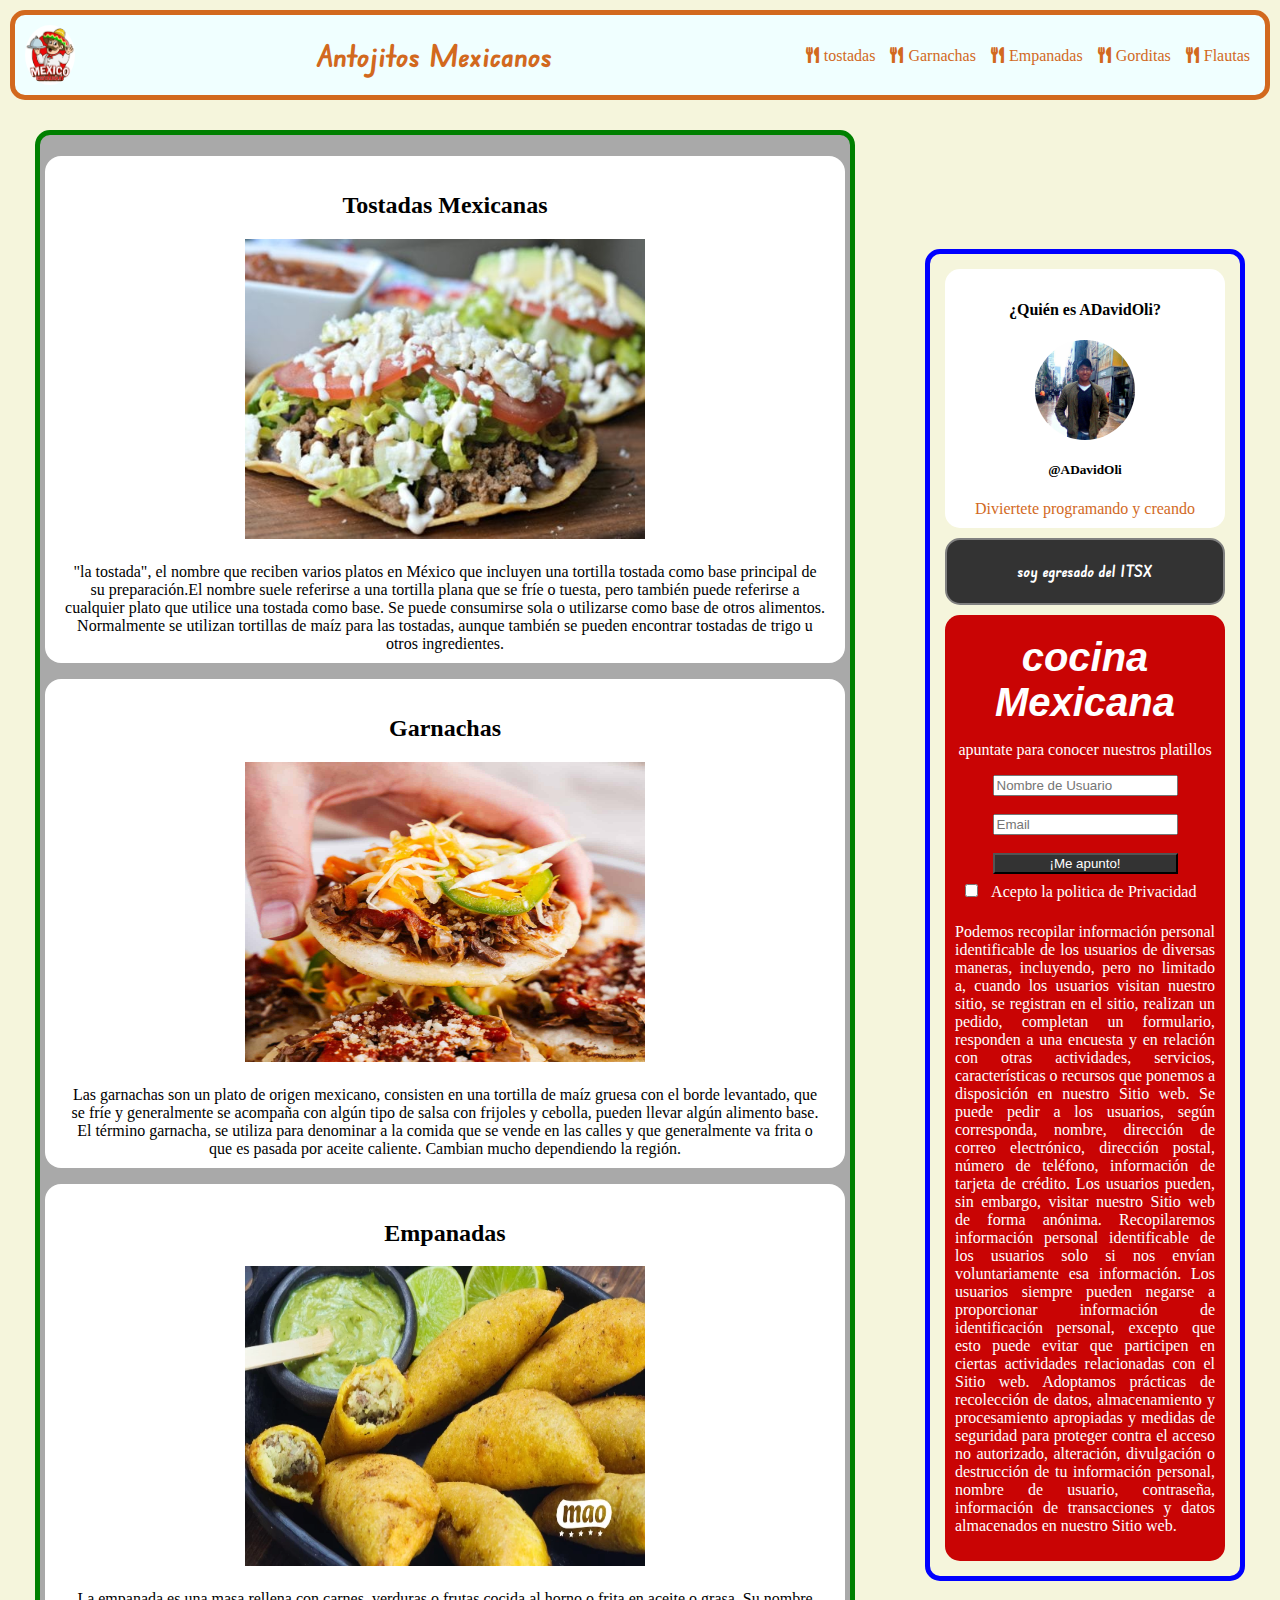
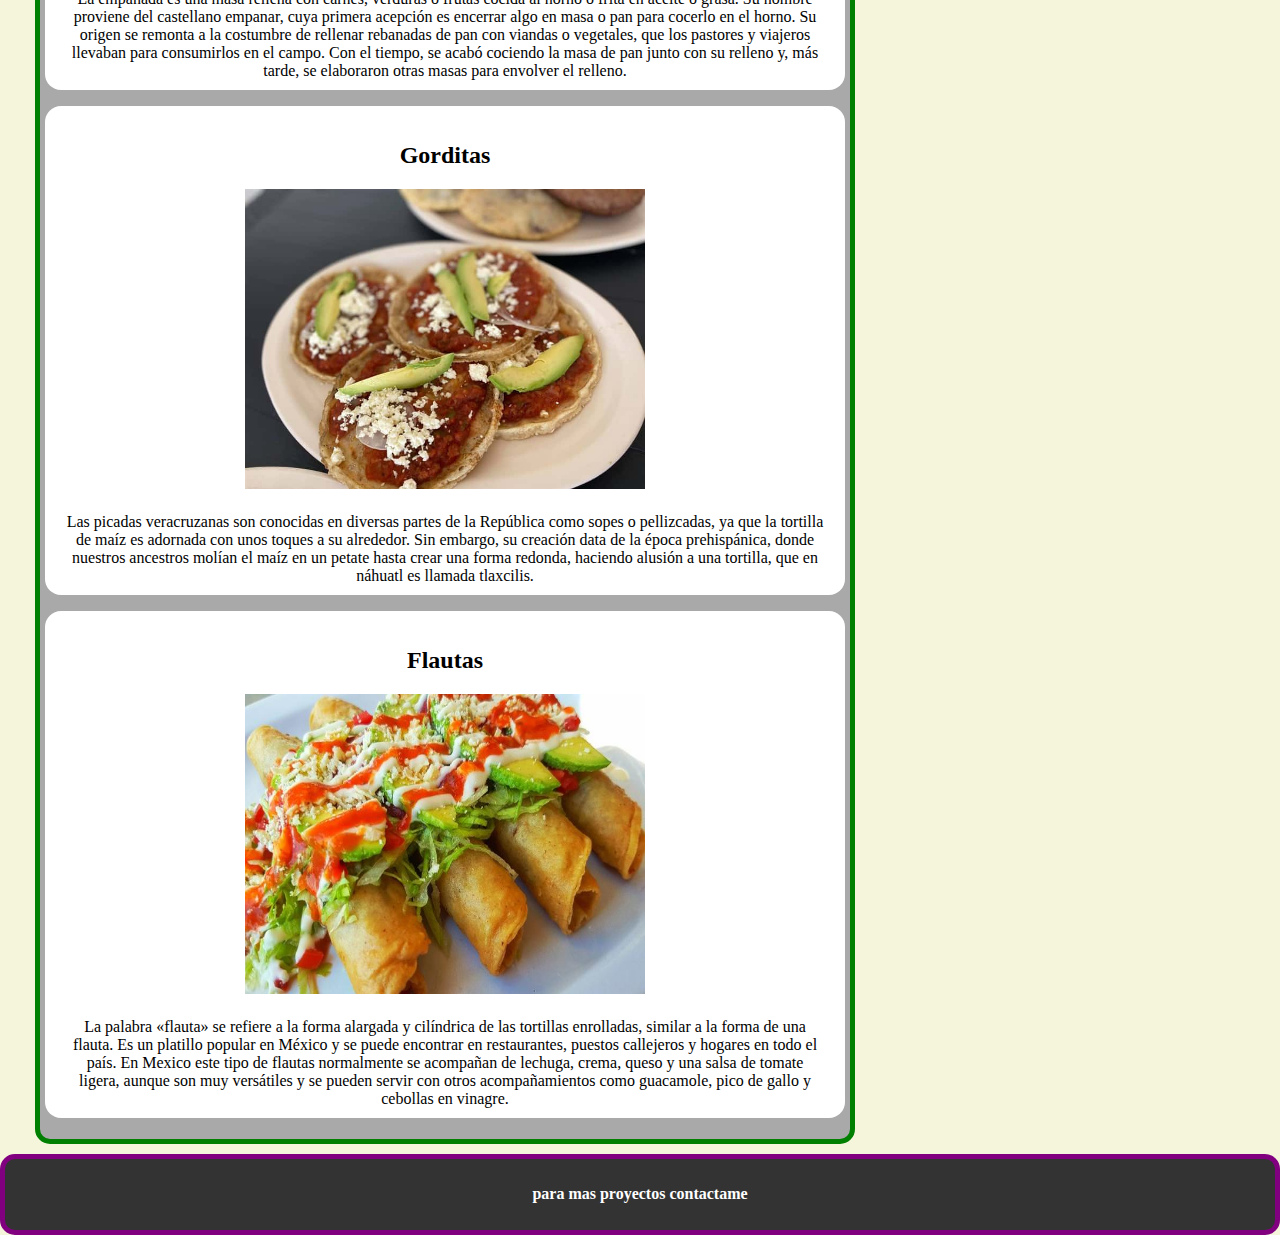
<file: blog/index.html>
<!DOCTYPE html>
<html lang="es">

<head>
    <meta charset="UTF-8">
    <meta name="viewport" content="width=device-width, initial-scale=1.0">
    <title>blog</title>
    <!-- references to style.css -->
    <link rel="stylesheet" href="style.css">
    <!-- references to icon font awesome -->
    <link rel="stylesheet" href="https://cdnjs.cloudflare.com/ajax/libs/font-awesome/5.15.4/css/all.min.css">
    <!-- references to word fonds -->
    <link rel="preconnect" href="https://fonts.googleapis.com">
    <link rel="preconnect" href="https://fonts.gstatic.com" crossorigin>
    <link
        href="https://fonts.googleapis.com/css2?family=Edu+NSW+ACT+Foundation:wght@400..700&family=Montserrat:wght@400;700&family=Roboto+Flex:opsz,wght@8..144,1000&family=Roboto:ital,wght@0,100;0,300;0,400;0,500;0,700;0,900;1,100;1,300;1,400;1,500;1,700;1,900&display=swap"
        rel="stylesheet">
</head>

<body>
    <!-- siguiendo la anatomia de un blog, sería header, nav, main-> article->header->contenido-> footer, aside->nav, footer -->
    <header id="cabecera">
        <div class="logo">
            <img src="Imagenes/logo.jpg" alt="">
        </div>
        <div class="title">
            <h3>Antojitos Mexicanos</h3>
        </div>
        <nav>
            <ul class="menu">
                <li> <a href="#Tostadas"> <i class="fas fa-utensils " style="margin: 5px;"></i>tostadas</a></li>
                <li> <a href="#Garnachas"><i class="fas fa-utensils " style="margin: 5px;"></i>Garnachas</a></li>
                <li> <a href="#Empanadas"><i class="fas fa-utensils " style="margin: 5px;"></i>Empanadas</a></li>
                <li> <a href="#Gorditas"><i class="fas fa-utensils " style="margin: 5px;"></i>Gorditas</a></li>
                <li> <a href="#Flautas"><i class="fas fa-utensils " style="margin: 5px;"></i>Flautas</a></li>
            </ul>
        </nav>
    </header>

    <section class="fondoBlog">
        <div class="contenido">

            <article class="Antojitos">
                <h2 id="Tostadas">Tostadas Mexicanas</h2>
                <img src="Imagenes/tostadas.jpg" alt="tostadas-mexicanas">
                <p>
                    "la tostada", el nombre que reciben varios platos en México que incluyen una tortilla tostada como
                    base
                    principal de su preparación.El nombre suele referirse a una tortilla plana que se fríe o tuesta,
                    pero también puede referirse a cualquier plato que utilice una tostada como base. Se puede
                    consumirse sola o utilizarse como base de otros alimentos. Normalmente se utilizan tortillas de maíz
                    para las tostadas, aunque también se pueden encontrar tostadas de trigo u otros ingredientes.
                </p>
            </article>
            <article class="Antojitos">
                <h2 id="Garnachas">Garnachas</h2>
                <img src="Imagenes/Garnachas.jpg" alt="Garnachas-Mexicanas">
                <p>
                    Las garnachas son un plato de origen mexicano, consisten en una tortilla de maíz gruesa con el borde
                    levantado, que se fríe y generalmente se acompaña con algún tipo de salsa con frijoles y cebolla,
                    pueden llevar algún alimento base.
                    El término garnacha, se utiliza para denominar a la comida que se vende en las calles y que
                    generalmente va frita o que es pasada por aceite caliente. Cambian mucho dependiendo la región.
                </p>
            </article>
            <article class="Antojitos">
                <h2 id="Empanadas">Empanadas</h2>
                <img src="Imagenes/Empanadas.webp" alt="Empanadas-Mexicanas">
                <p>
                    La empanada es una masa rellena con carnes, verduras o frutas cocida al horno o frita en aceite o
                    grasa. Su nombre proviene del castellano empanar, cuya primera acepción es encerrar algo en masa o
                    pan para cocerlo en el horno. Su origen se remonta a la costumbre de rellenar rebanadas de pan
                    con viandas o vegetales, que los pastores y viajeros llevaban para consumirlos en el campo. Con el
                    tiempo, se acabó cociendo la masa de pan junto con su relleno y, más tarde, se elaboraron otras
                    masas para envolver el relleno.
                </p>
            </article>

            <article class="Antojitos">
                <h2 id="Gorditas">Gorditas</h2>
                <img src="Imagenes/picaditas.jpeg" alt="PicaditasVeracruzanas">
                <p>
                    Las picadas veracruzanas son conocidas en diversas partes de la República como sopes o pellizcadas,
                    ya que la tortilla de maíz es adornada con unos toques a su alrededor.

                    Sin embargo, su creación data de la época prehispánica, donde nuestros ancestros molían el maíz en
                    un petate hasta crear una forma redonda, haciendo alusión a una tortilla, que en náhuatl es llamada
                    tlaxcilis.
                </p>
            </article>

            <article class="Antojitos">
                <h2 id="Flautas">Flautas</h2>
                <img src="Imagenes/flautas.jpg" alt="FlautasMexicanas">
                <p>
                    La palabra «flauta» se refiere a la forma alargada y cilíndrica de las tortillas enrolladas, similar
                    a la forma de una flauta. Es un platillo popular en México y se puede encontrar en restaurantes,
                    puestos callejeros y hogares en todo el país.

                    En Mexico este tipo de flautas normalmente se acompañan de lechuga, crema, queso y una salsa de
                    tomate ligera, aunque son muy versátiles y se pueden servir con otros acompañamientos como
                    guacamole, pico de gallo y cebollas en vinagre.
                </p>
            </article>

        </div>
        <div class="barraLateral">
            <!-- div para container de quien eres -->
            <div class="containerwho">
                <div>
                    <h4>¿Quién es ADavidOli?</h4>
                </div>
                <div class="imagenpresent">
                    <img src="Imagenes/presentacion.jpg" alt="imagen alusiva a web">
                </div>
                <h5>@ADavidOli</h5>
                <label for="">Diviertete programando y creando</label>
            </div>

            <!-- div para un container alusivo -->
            <div class="containerex">
                <h4>soy egresado del ITSX</h4>
            </div>

            <div class="formulario">
                <h4>cocina Mexicana</h4>
                <p>apuntate para conocer nuestros platillos</p>
                <form action="#" method="get">
                    <input type="text" id="text-input" placeholder="Nombre de Usuario"><br>
                    <input type="email" id="text-input" placeholder="Email"><br>
                    <button type="submit">¡Me apunto!</button>
                </form>
                <div>
                    <input type="checkbox"> Acepto la politica de Privacidad
                    <p>
                        Podemos recopilar información personal identificable de los usuarios de diversas maneras,
                        incluyendo, pero no limitado a, cuando los usuarios visitan nuestro sitio, se registran en el
                        sitio, realizan un pedido, completan un formulario, responden a una encuesta y en relación con
                        otras actividades, servicios, características o recursos que ponemos a disposición en nuestro
                        Sitio web. Se puede pedir a los usuarios, según corresponda, nombre, dirección de correo
                        electrónico, dirección postal, número de teléfono, información de tarjeta de crédito. Los
                        usuarios pueden, sin embargo, visitar nuestro Sitio web de forma anónima. Recopilaremos
                        información personal identificable de los usuarios solo si nos envían voluntariamente esa
                        información. Los usuarios siempre pueden negarse a proporcionar información de identificación
                        personal, excepto que esto puede evitar que participen en ciertas actividades relacionadas con
                        el Sitio web.
                        Adoptamos prácticas de recolección de datos, almacenamiento y procesamiento apropiadas y medidas
                        de seguridad para proteger contra el acceso no autorizado, alteración, divulgación o destrucción
                        de tu información personal, nombre de usuario, contraseña, información de transacciones y datos
                        almacenados en nuestro Sitio web.
                    </p>
                </div>
            </div>
        </div>
    </section>

    <footer>
        <section>
            <h4> para mas proyectos <a href="https://github.com/ADavidOli">contactame</a></h4>
        </section>
    </footer>
</body>

</html>
</file>
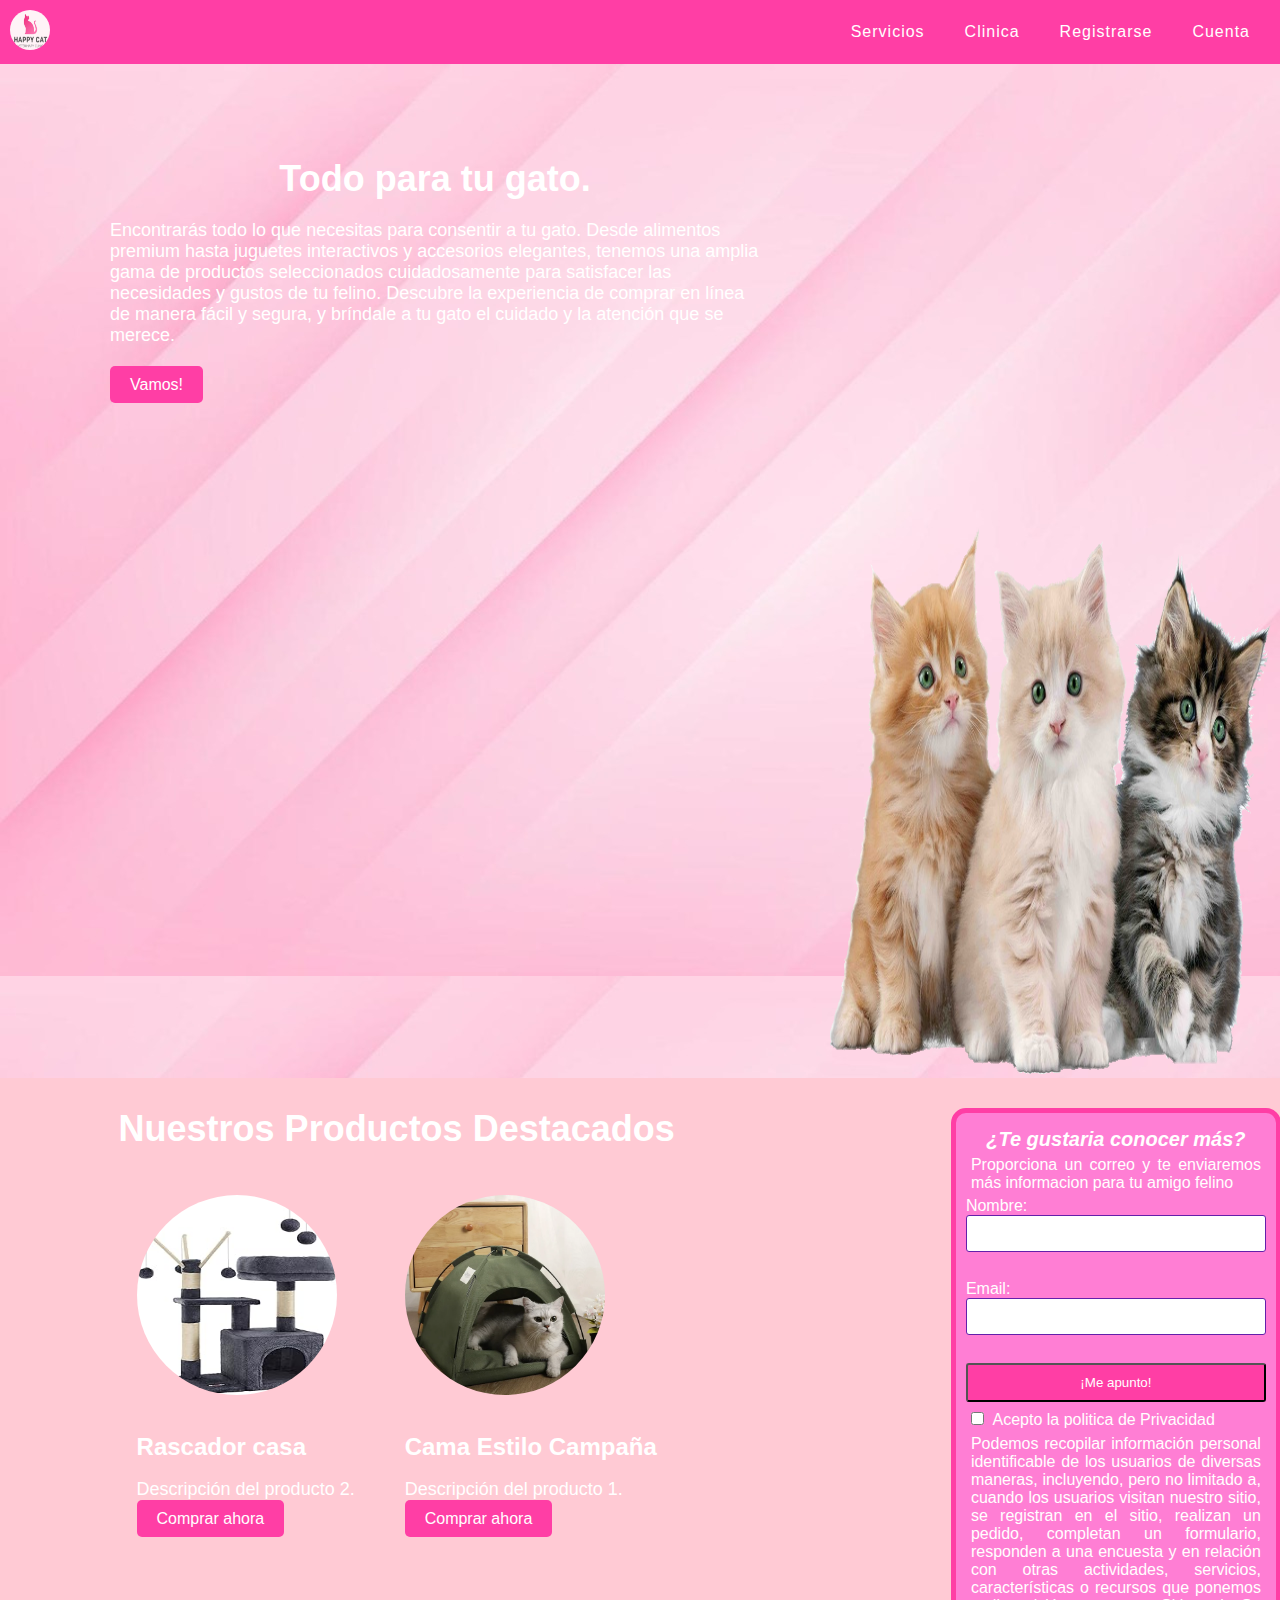
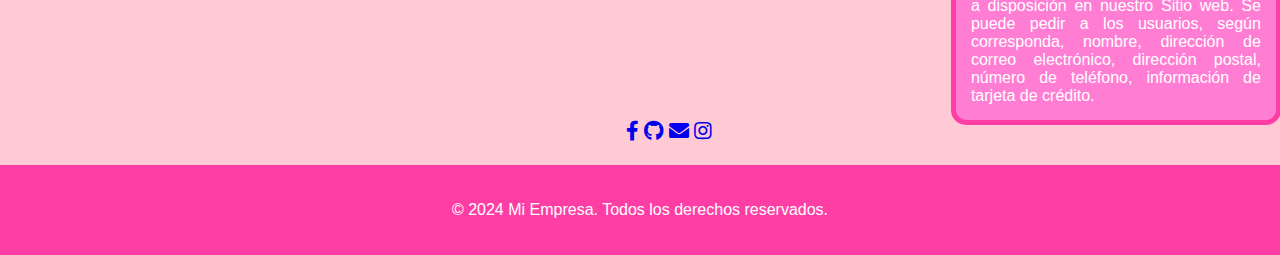
<file: landingPage/index.html>
<!DOCTYPE html>
<html lang="es">

<head>
    <meta charset="UTF-8">
    <meta name="viewport" content="width=device-width, initial-scale=1.0">
    <title>Landing Page</title>
    <link rel="stylesheet" href="style.css">
    <link rel="stylesheet" href="https://cdnjs.cloudflare.com/ajax/libs/font-awesome/5.15.4/css/all.min.css">

</head>

<body>
    <header id="cabecera">
        <div class="logo">
            <img src="imgs/recorte.png" alt="">
        </div>
        <nav>
            <ul class="menu">
                <li> <a href=" #"> Servicios</a></li>
                <li> <a href="#"> Clinica</a></li>
                <li> <a href="#"> Registrarse</a></li>
                <li><a href=""> Cuenta</a></li>
            </ul>
        </nav>
    </header>
    <section class="homefull">
        <div class="container">
            <div class="inicio">
                <h1>Todo para tu gato.</h1>
                <p>Encontrarás todo lo que necesitas para consentir a tu gato. Desde alimentos premium hasta juguetes
                    interactivos y accesorios elegantes, tenemos una amplia gama de productos seleccionados
                    cuidadosamente para satisfacer las necesidades y gustos de tu felino. Descubre la experiencia de
                    comprar en línea de manera fácil y segura, y bríndale a tu gato el cuidado y la atención que se
                    merece.</p>
                <a href="#productos" class="btn">Vamos!</a>
            </div>
            <div class="imagenfull">
                <div class="fondo-circle">
                    <img src="imgs/ddd.png" alt="imagen de gato">
                </div>
            </div>
        </div>
    </section>
    <section class="fullProductos">
        <div class="containerProdu">
            <div class="formulario">
                <h1> ¿Te gustaria conocer más?</h1>
                <p>Proporciona un correo y te enviaremos más informacion para tu amigo felino</p>
                <form action="#" method="get">
                    <label for="name">Nombre:</label>
                    <input type="text" id="name"><br>
                    <label for="correo">Email:</label>
                    <input type="text" id="Email"><br>
                    <button type="submit" name="enviar"> ¡Me apunto!</button>
                </form>
                <div>
                    <input type="checkbox"> Acepto la politica de Privacidad
                    <p>
                        Podemos recopilar información personal identificable de los usuarios de diversas maneras,
                        incluyendo, pero no limitado a, cuando los usuarios visitan nuestro sitio, se registran en el
                        sitio, realizan un pedido, completan un formulario, responden a una encuesta y en relación con
                        otras actividades, servicios, características o recursos que ponemos a disposición en nuestro
                        Sitio web. Se puede pedir a los usuarios, según corresponda, nombre, dirección de correo
                        electrónico, dirección postal, número de teléfono, información de tarjeta de crédito.
                    </p>
                </div>
            </div>

            <div id="productos">
                <h2>Nuestros Productos Destacados</h2>
                <div class="producto">
                    <img src="imgs/campaña.webp" alt="Producto 1">
                    <h3>Cama Estilo Campaña</h3>
                    <p>Descripción del producto 1.</p>
                    <a href="#">Comprar ahora</a>
                </div>
                <div class="producto">
                    <img src="imgs/rascador.jpg" alt="Producto 2">
                    <h3>Rascador casa</h3>
                    <p>Descripción del producto 2.</p>
                    <a href="#">Comprar ahora</a>
                </div>
            </div>
        </div>
        <div class="iconSearch">
            <a href="https://facebook.com/"><i class="fab fa-facebook-f"></i></a>
            <a href="https://github.com/ADavidOli"><i class="fab fa-github"></i></a>
            <a href="#"><i class="fas fa-envelope"></i></a>
            <a href="#"><i class="fab fa-instagram"></i></a>
        </div>
    </section>
    <footer>
        <p>© 2024 Mi Empresa. Todos los derechos reservados.</p>
    </footer>
</body>

</html>
</file>
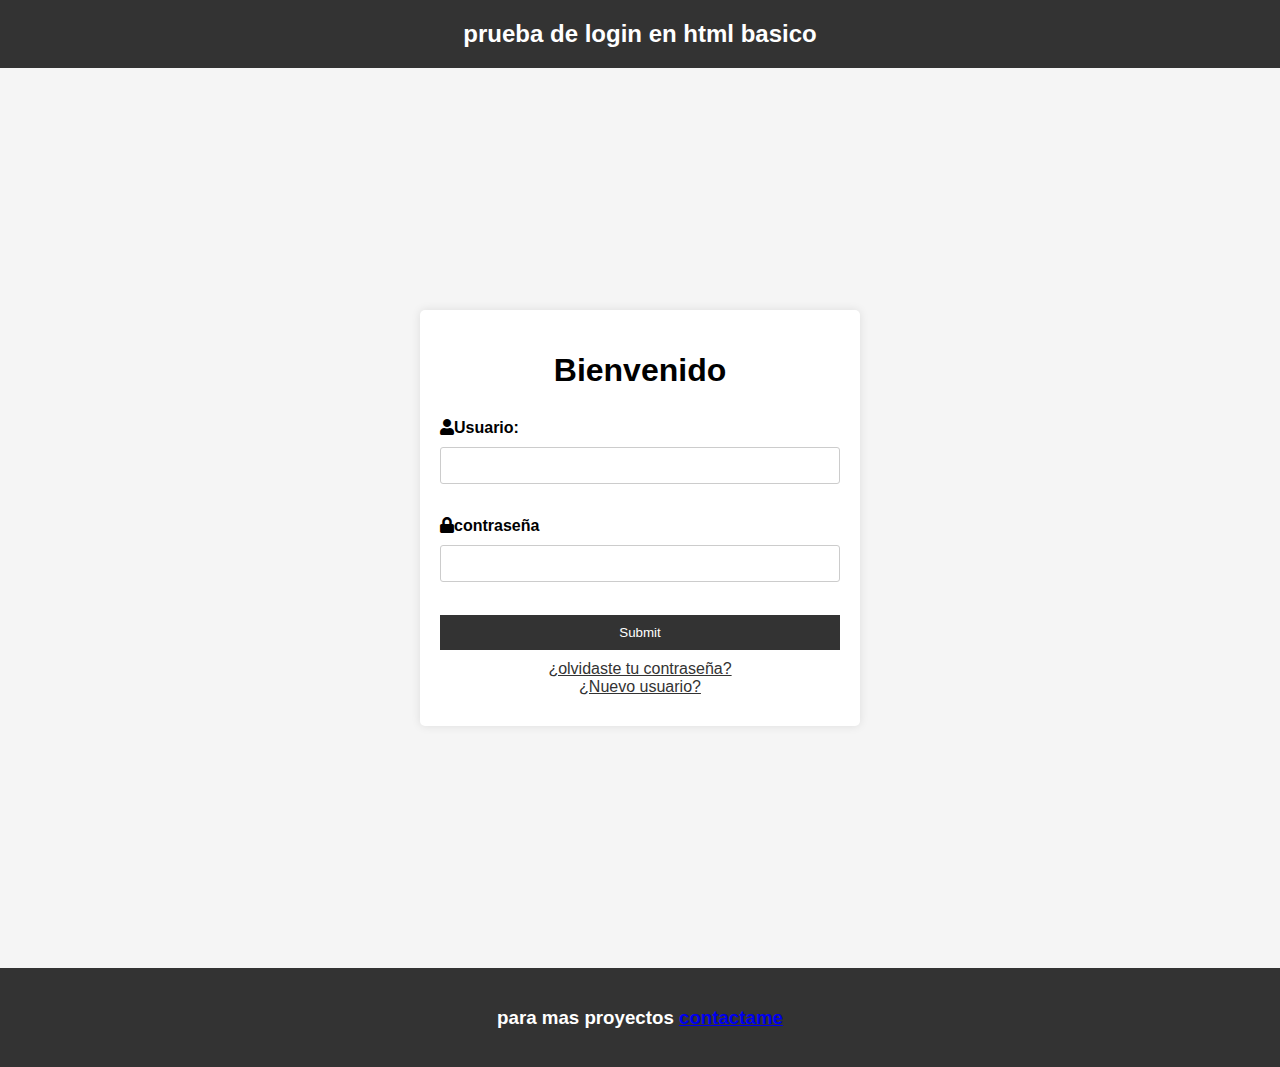
<file: login-registro/index.html>
<!DOCTYPE html>
<html lang="es">

<head>
    <meta charset="UTF-8">
    <meta name="viewport" content="width=device-width, initial-scale=1.0">
    <title>welcome</title>
    <!-- references of style css -->
    <link rel="stylesheet" type="text/css" href="styleLogin.css">
    <!-- references of icon font awesome api-->
    <link rel="stylesheet" href="https://cdnjs.cloudflare.com/ajax/libs/font-awesome/5.15.4/css/all.min.css">

</head>

<body>
    <header>
        <h2 id="titulo">prueba de login en html basico</h2>
    </header>
    <div class="base">
        <div class="form">
            <div class="cabeza">
                <h1>Bienvenido</h1>
            </div>
            <form action="" method="get" class="form-login">
                <label for="correo"><i class="fas fa-user"></i>Usuario:</label>
                <input type="text" name="correo-post" id="text-input" required><br>
                <!-- input field for password  -->
                <label for="contra"><i class="fas fa-lock"></i>contraseña</label>
                <input type="password" name="contra-post" id="text-input"><br>
                <input type="submit" name="entrar" id="">
            </form>
            <div class="extras">

                <a href="newPass.html">¿olvidaste tu contraseña?</a> <br>
                <a href="newUser.html">¿Nuevo usuario?</a>

            </div>
        </div>
    </div>
    <footer>
        <section>
            <h3> para mas proyectos <a href="https://github.com/ADavidOli">contactame</a></h3>
        </section>
    </footer>
</body>

</html>
</file>
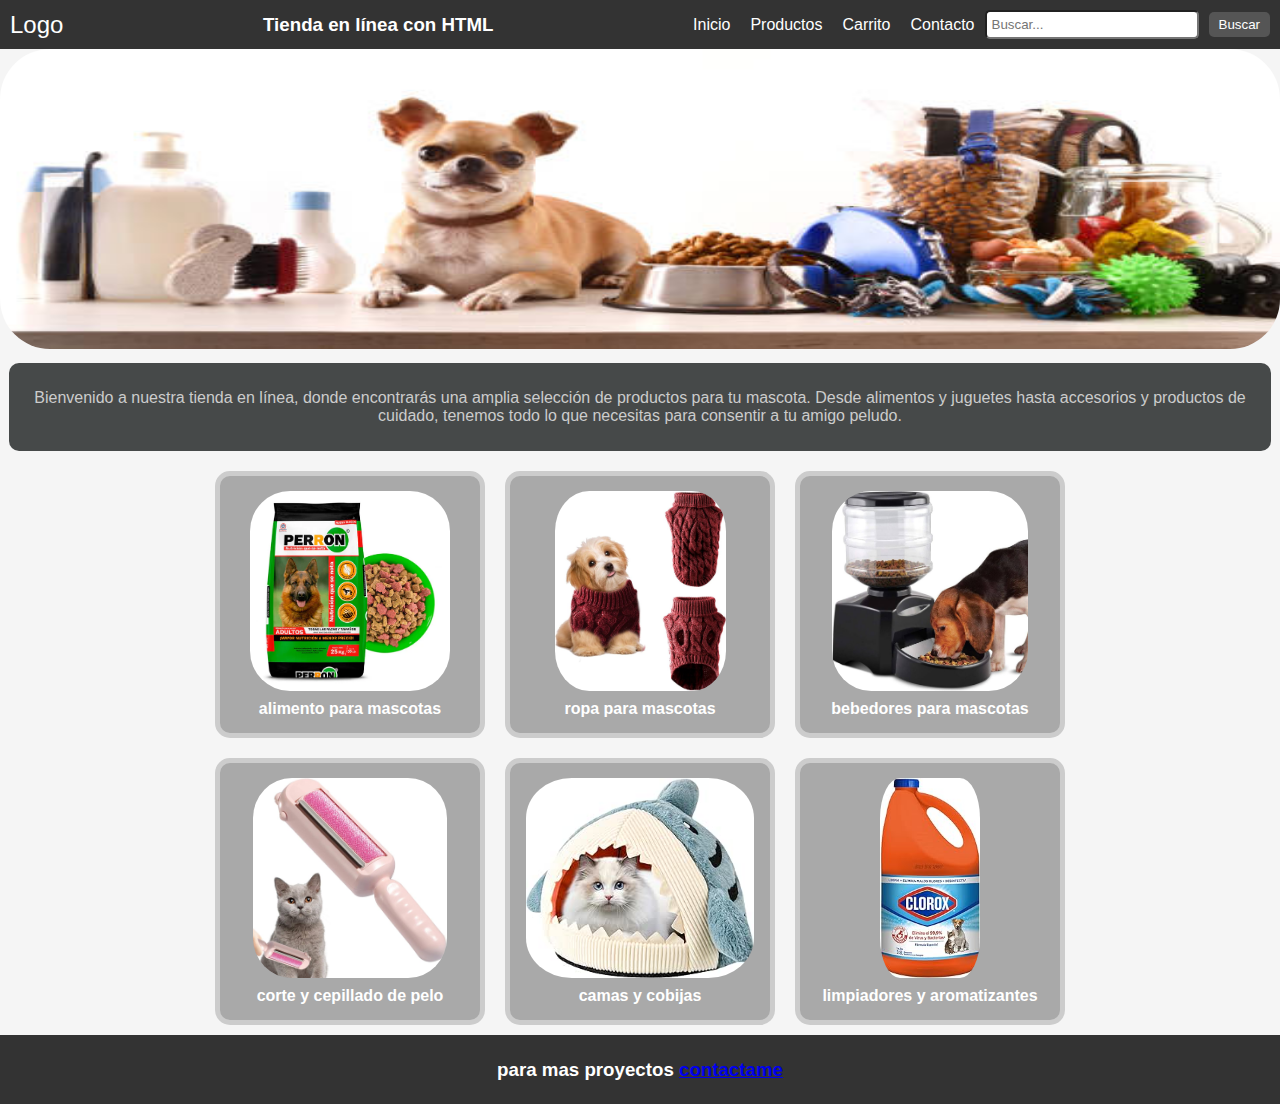
<file: online-store/index.html>
<!DOCTYPE html>
<html lang="en">

<head>
    <meta charset="UTF-8">
    <meta name="viewport" content="width=device-width, initial-scale=1.0">
    <title>Online-Store</title>
    <link rel="stylesheet" href="style.css">
</head>

<body>
    <header id="MenuTienda">
        <div class="logo">Logo</div>
        <h3> Tienda en línea con HTML</h3>
        <nav>
            <ul class="menu">
                <li><a href="index.html">Inicio</a></li>
                <li><a href="Productos.html">Productos</a></li>
                <li><a href="#">Carrito</a></li>
                <li><a href="contacto.html">Contacto</a></li>
            </ul>
            <div class="search-container">
                <input type="text" id="text-input" placeholder="Buscar...">
                <button type="submit">Buscar</button>
            </div>
        </nav>
    </header>
    <!-- el main encierra todos los elementos importantes dentro de una pagina web -->
    <main>
        <section class="container">
            <div class="Welcomeimg">
                <img id="img" src="Imagenes/imagen01-incio.jpg" alt="dog Welcome online store">
                <!-- inicia el div para la bienvenida  -->
            </div>
            <div class="contenedorWelcome">
                <div class="textoWelcome">
                    <p>
                        Bienvenido a nuestra tienda en línea, donde encontrarás una amplia selección de productos para
                        tu
                        mascota. Desde alimentos y juguetes hasta accesorios y productos de cuidado, tenemos todo lo que
                        necesitas para consentir a tu amigo peludo.
                    </p>
                </div>
            </div>
            <section class="ContainerApartados">
                <!-- inicia el div para las secciones de ventas-->
                <div class="apartado">
                    <img id="imgAl" src="Imagenes/alimentoPerro.webp" alt="section animal food">
                    <div>
                        <h4> alimento para mascotas</h4>
                    </div>
                </div>

                <div class="apartado">
                    <img src="Imagenes/ropa1.jpg" alt="ropa">
                    <div>
                        <h4> ropa para mascotas</h4>
                    </div>
                </div>

                <div class="apartado">
                    <img src="Imagenes/bebedor1.jpg" alt="bebedor mascota">
                    <div>
                        <h4>bebedores para mascotas</h4>
                    </div>
                </div>

                <div class="apartado">
                    <img src="Imagenes/cepillo.jpg" alt="cepillos y corte">
                    <div>
                        <h4>corte y cepillado de pelo</h4>
                    </div>
                </div>

                <div class="apartado">
                    <img src="Imagenes/cama.jpg" alt="cama para tu mascota">
                    <div>
                        <h4>camas y cobijas</h4>
                    </div>
                </div>

                <div class="apartado">
                    <img src="Imagenes/clorox.jpg" alt="limpiadores">
                    <div>
                        <h4>limpiadores y aromatizantes</h4>
                    </div>
                </div>


            </section>
        </section>
    </main>

    <footer>
        <section>
            <h3> para mas proyectos <a href="https://github.com/ADavidOli">contactame</a></h3>
        </section>
    </footer>
</body>

</html>
</file>
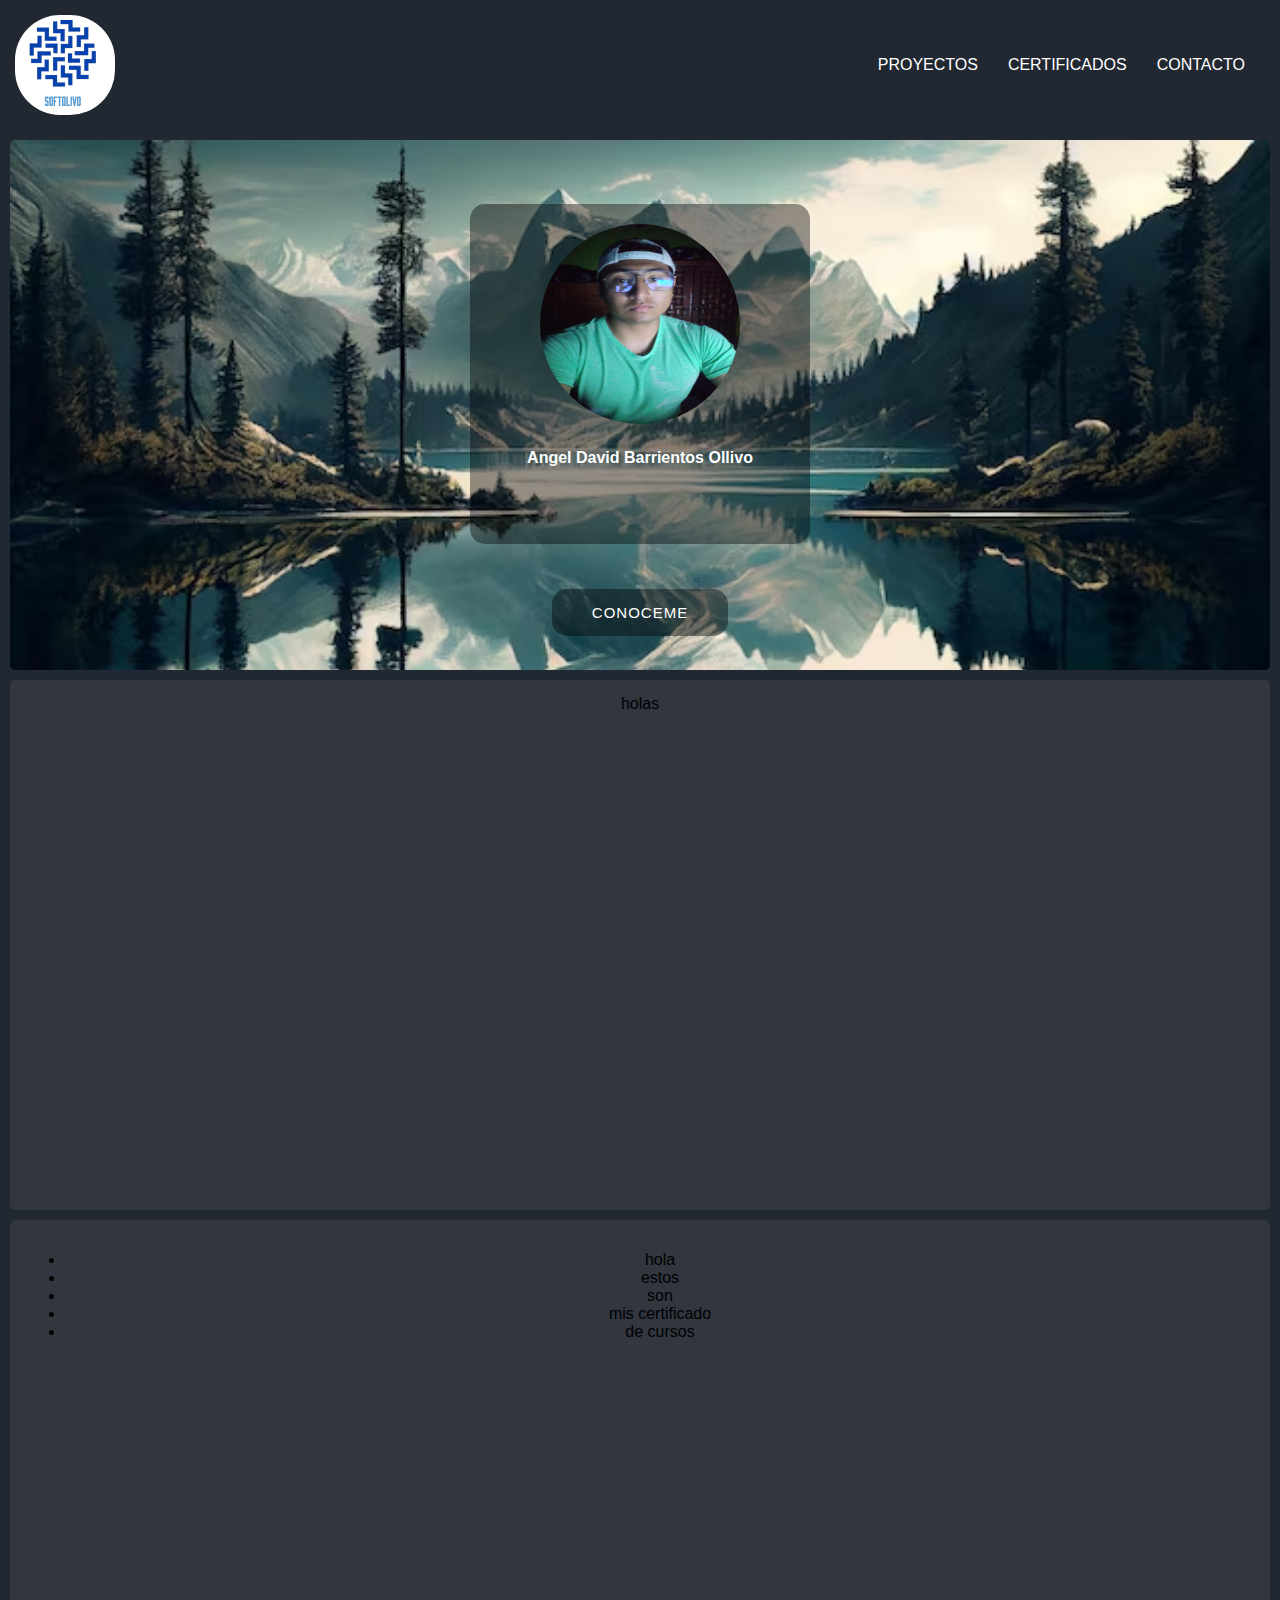
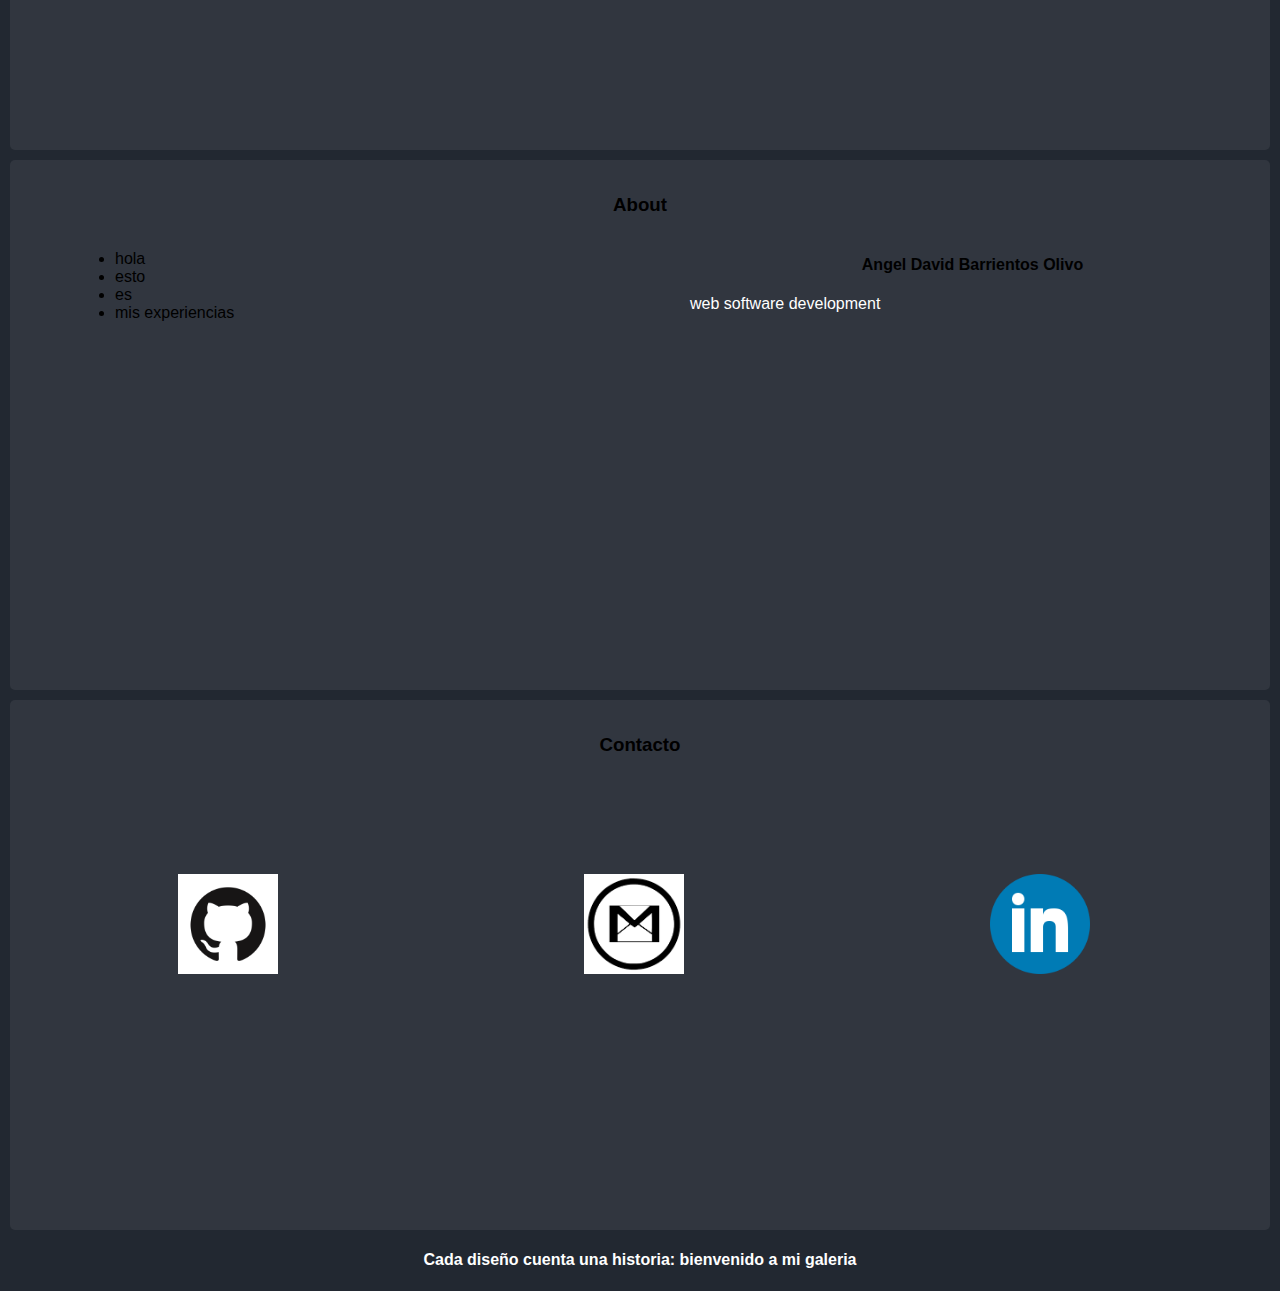
<file: portafolio/index.html>
<!DOCTYPE html>
<html lang="en">

<head>
    <meta charset="UTF-8">
    <meta name="viewport" content="width=device-width, initial-scale=1.0">
    <title>Portafolio | welcome</title>
    <!-- references of style.css -->
    <link rel="stylesheet" href="style.css">
    <!-- references for icons-awesome -->
    <link rel="stylesheet" href="https://cdnjs.cloudflare.com/ajax/libs/font-awesome/5.15.4/css/all.min.css">
</head>

<body>
    <!-- cabecera y menu de navegacion -->
    <header id="MainHeader">
        <nav id="NavBar">
            <div class="container">
                <img src="imagenes/logo.jpg" alt="">
                <ul>
                    <li><a href="#Projects">Proyectos</a></li>
                    <li><a href="#Certificados">Certificados</a></li>
                    <li><a href="#Contact">Contacto</a></li>
                </ul>
            </div>
        </nav>
    </header>
    <!-- seccion de mi dash de bienvenida -->
    <section class="Dash-me">
        <div class="container">
            <div class="present">
                <img src="imagenes/presentacion.jpeg" alt="imagen mía">
                <h4>Angel David Barrientos Ollivo</h4>
                <a href="#About" class="btn btn-outline"> conoceme</a>

            </div>
        </div>
    </section>
    <section id="Projects">
        <div class="container">
            holas
        </div>
    </section>
    <!-- seccion de mis certificados -->
    <section id="Certificados">
        <div class="container">
            <div class="Certificados-row">
                <ul>
                    <li>hola</li>
                    <li>estos</li>
                    <li>son </li>
                    <li>mis certificado</li>
                    <li>de cursos</li>
                </ul>
            </div>
        </div>
    </section>
    <!-- seccion sobre mi -->
    <section id="About">
        <div class="Container">
            <h3>About</h3>
            <div class="About-ind">
                <div class="experience-row">
                    <ul>
                        <li>hola</li>
                        <li>esto</li>
                        <li>es</li>
                        <li>mis experiencias</li>
                    </ul>
                </div>
                <div class="about-row">
                    <h4>Angel David Barrientos Olivo</h4>
                    <p>web software development</p>
                </div>
            </div>
        </div>
    </section>
    <!-- seccion de contacto -->
    <section id="Contact">
        <div class="container">
            <h3>Contacto</h3>
            <div class="contact-ind">
                <div class="icon-row">
                    <a href="https://github.com/ADavidOli">
                        <img src="imagenes/github.png" alt="contacto-github">
                    </a>
                </div>
                <div class="icon-row">
                    <a href="mailto:angeldoliv85@gmail.com">
                        <img src="imagenes/gmil.png" alt="contacto-gmail">
                    </a>
                </div>
                <div class="icon-row">
                    <a href="https://www.linkedin.com/in/ángel-olivo-048520301">
                        <img src="imagenes/in.webp" alt="">
                    </a>
                </div>
            </div>
        </div>
    </section>
    <!-- pie de mi pagina -->
    <footer id="foot">
        <div class="container">
            <h4> Cada diseño cuenta una historia: bienvenido a mi <a href="#">
                    galeria</a></h4>
        </div>
    </footer>
</body>

</html>
</file>
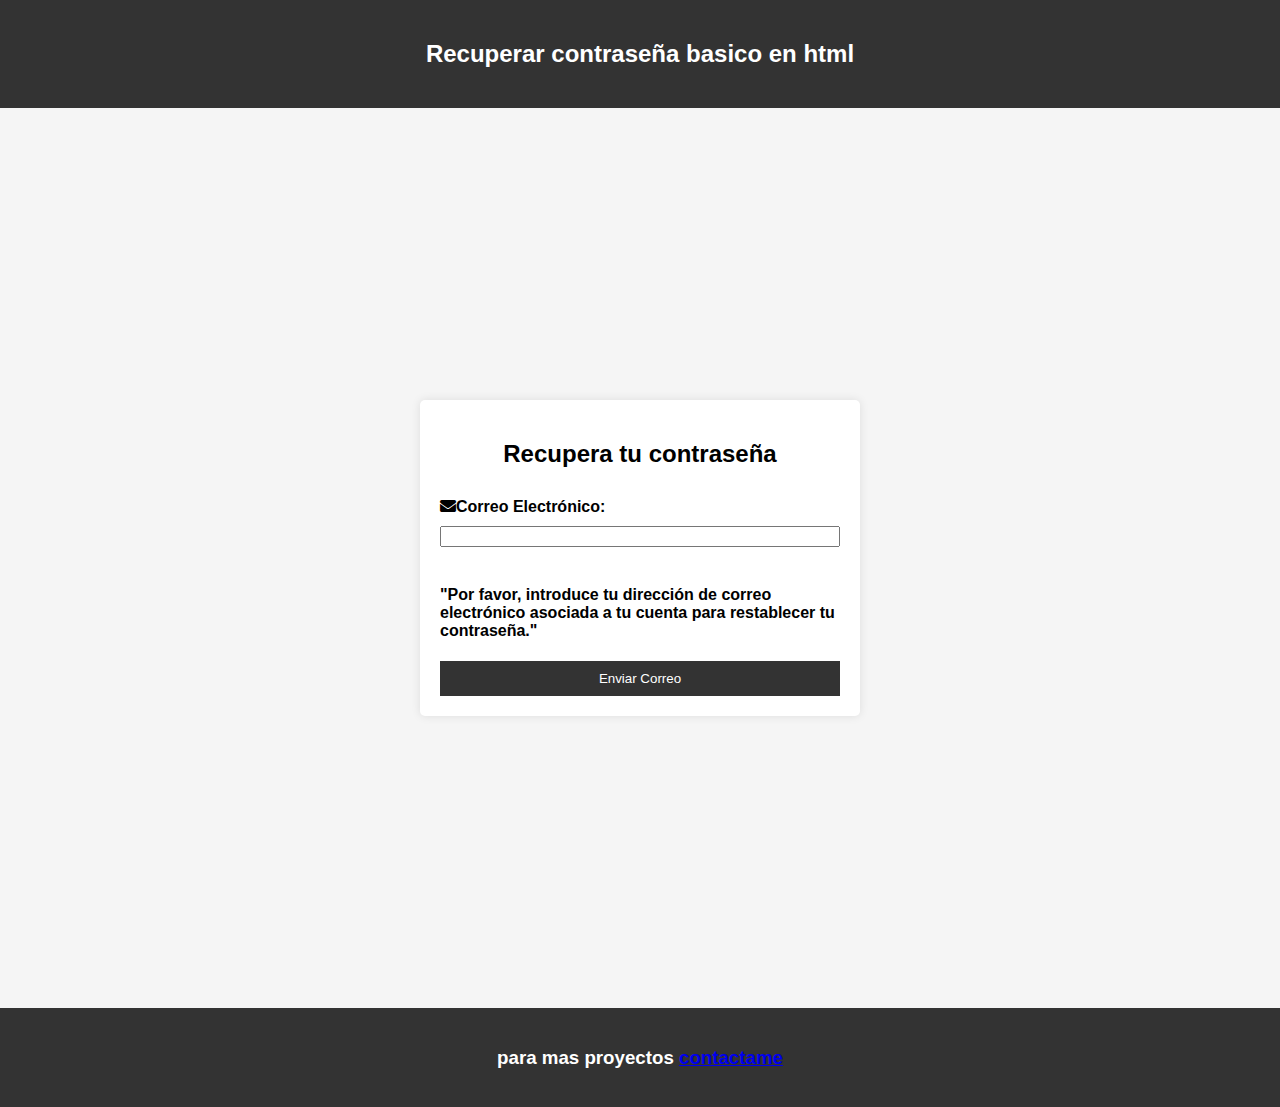
<file: login-registro/newPass.html>
<!DOCTYPE html>
<html lang="en">

<head>
    <meta charset="UTF-8">
    <meta name="viewport" content="width=device-width, initial-scale=1.0">
    <title>Password</title>
    <link rel="stylesheet" href="StylePass.css">
    <link rel="stylesheet" href="https://cdnjs.cloudflare.com/ajax/libs/font-awesome/5.15.4/css/all.min.css">


</head>

<body>
    <header>
        <h2 id="titulo">Recuperar contraseña basico en html</h2>
    </header>
    <div class="base">
        <div class="form">
            <div class="cabeza">
                <h2> Recupera tu contraseña</h2>
            </div>
            <form action="" method="get" class="form-pass">
                <label for="email"><i class="fas fa-envelope"></i>Correo Electrónico:</label>
                <input type="email" id="email" name="email" required><br>
                <h4>"Por favor, introduce tu dirección de correo electrónico asociada a tu cuenta para restablecer tu
                    contraseña."</h4>
                <button type="submit">Enviar Correo</button>
            </form>
        </div>
    </div>

    <footer>
        <section>
            <h3> para mas proyectos <a href="https://github.com/ADavidOli">contactame</a></h3>
        </section>
    </footer>
</body>

</html>
</file>
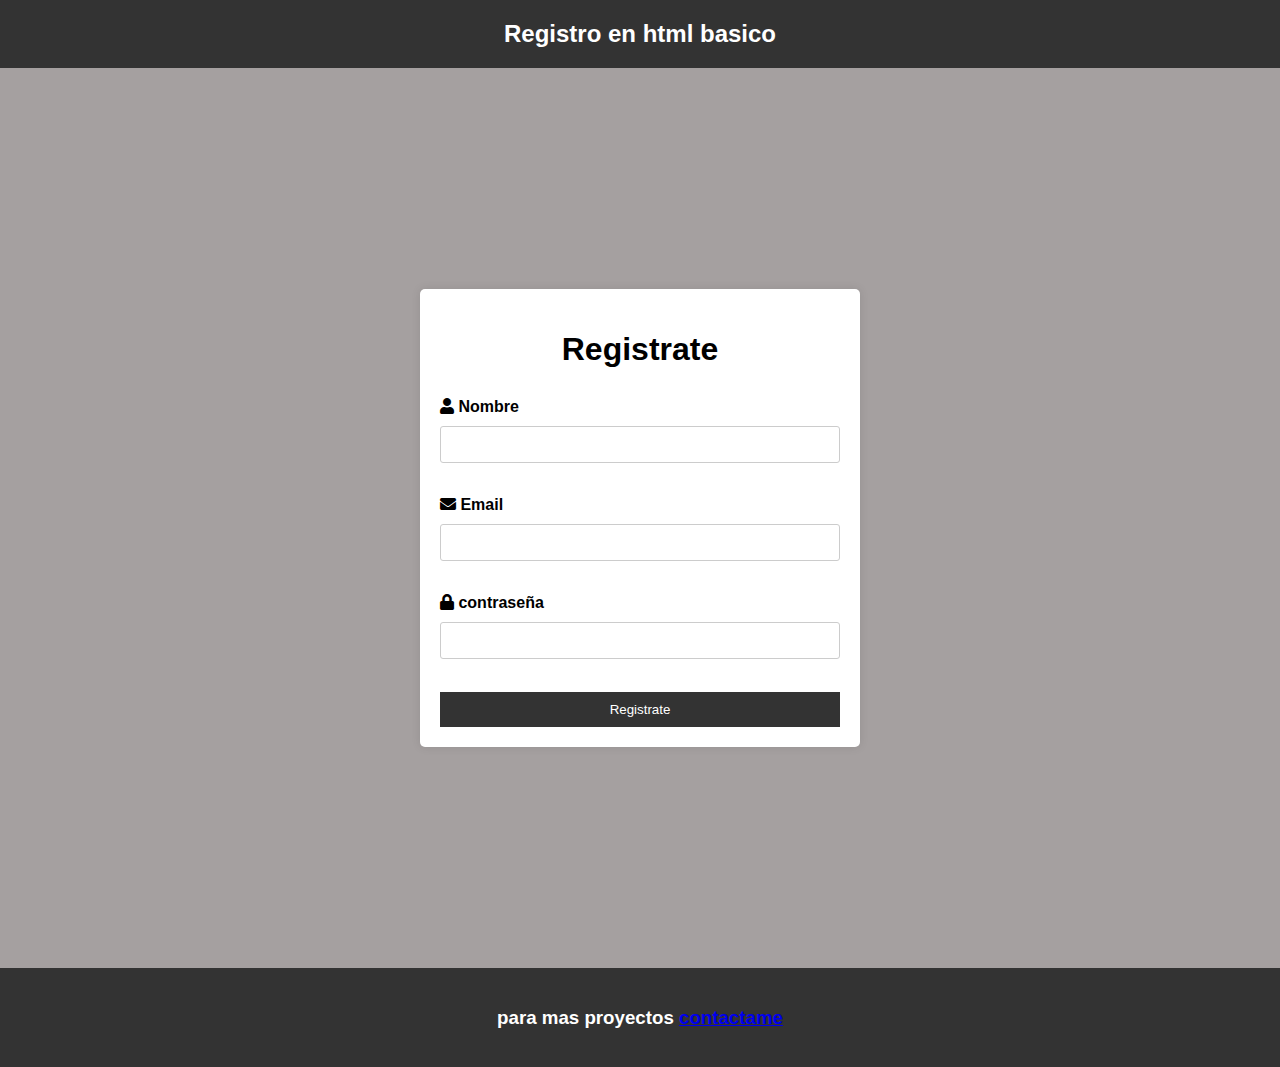
<file: login-registro/newUser.html>
<!DOCTYPE html>
<html lang="es">

<head>
    <meta charset="UTF-8">
    <meta name="viewport" content="width=device-width, initial-scale=1.0">
    <title>Registro</title>
    <link rel="stylesheet" href="StyleUser.css">
    <link rel="stylesheet" href="https://cdnjs.cloudflare.com/ajax/libs/font-awesome/5.15.4/css/all.min.css">

</head>

<body>
    <header>
        <h2 id="titulo">Registro en html basico</h2>
    </header>
    <div class="base">
        <div class="form">
            <div class="cabeza">
                <h1>Registrate</h1>
            </div>
            <form action="" method="get" class="form-user">
                <label for="nombre"><i class="fas fa-user"></i>
                    Nombre </label>
                <input type="text" name="nombre-get" id="text-input" required><br>
                <label for="correo"><i class="fas fa-envelope"></i>
                    Email</label>
                <input type="text" name="correo-get" id="text-input" required><br>
                <label for="contrasena"><i class="fas fa-lock"></i>
                    contraseña</label>
                <input type="password" name="contra-get" id="text-input" required><br>
                <button type="submit" name="Registrate" id="">Registrate</button>


            </form>
        </div>
    </div>
    <footer>
        <section>
            <h3> para mas proyectos <a href="https://github.com/ADavidOli">contactame</a></h3>
        </section>
    </footer>
</body>

</html>
</file>
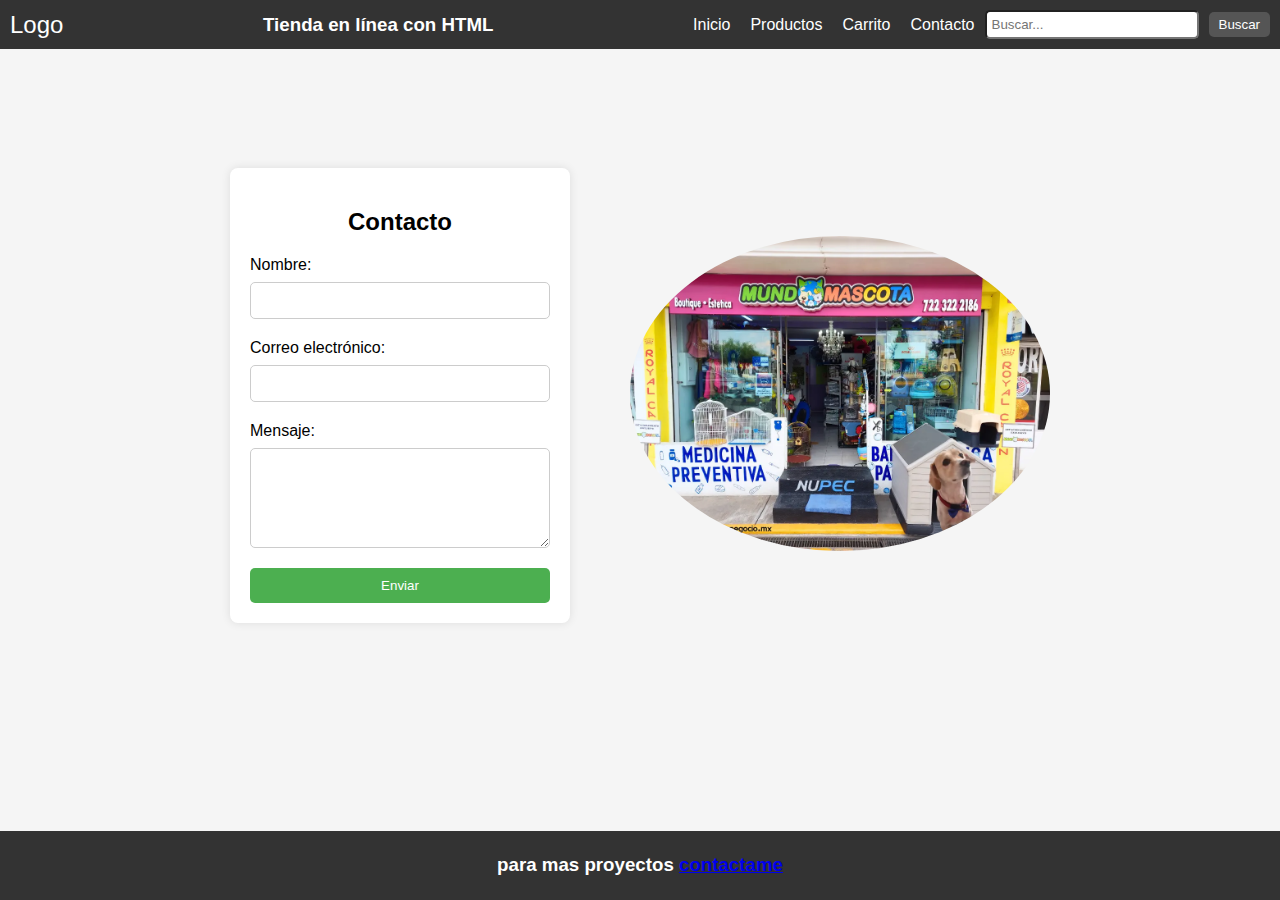
<file: online-store/contacto.html>
<!DOCTYPE html>
<html lang="en">

<head>
    <meta charset="UTF-8">
    <meta name="viewport" content="width=device-width, initial-scale=1.0">
    <title>contacto</title>
    <link rel="stylesheet" href="style.css">
</head>

<body>
    <header id="MenuTienda">
        <div class="logo">Logo</div>
        <h3> Tienda en línea con HTML</h3>
        <nav>
            <ul class="menu">
                <li><a href="index.html">Inicio</a></li>
                <li><a href="Productos.html">Productos</a></li>
                <li><a href="#">Carrito</a></li>
                <li><a href="#">Contacto</a></li>
            </ul>
            <div class="search-container">
                <input type="text" id="text-input" placeholder="Buscar...">
                <button type="submit">Buscar</button>
            </div>
        </nav>
    </header>

    <div class="containerbase">
        <div class="containerContacto">
            <h2>Contacto</h2>
            <form action="#">
                <label for="nombre">Nombre:</label>
                <input type="text" id="nombre" name="nombre" required>

                <label for="email">Correo electrónico:</label>
                <input type="email" id="email" name="email" required>

                <label for="mensaje">Mensaje:</label>
                <textarea id="mensaje" name="mensaje" rows="4" required></textarea>

                <button type="submit">Enviar</button>
            </form>
        </div>

        <div class="imageAlus">
            <img src="Imagenes/muebles-para-veterinarias.webp" alt="">
        </div>

    </div>

    <footer>
        <section>
            <h3> para mas proyectos <a href="https://github.com/ADavidOli">contactame</a></h3>
        </section>
    </footer>
</body>

</html>
</file>
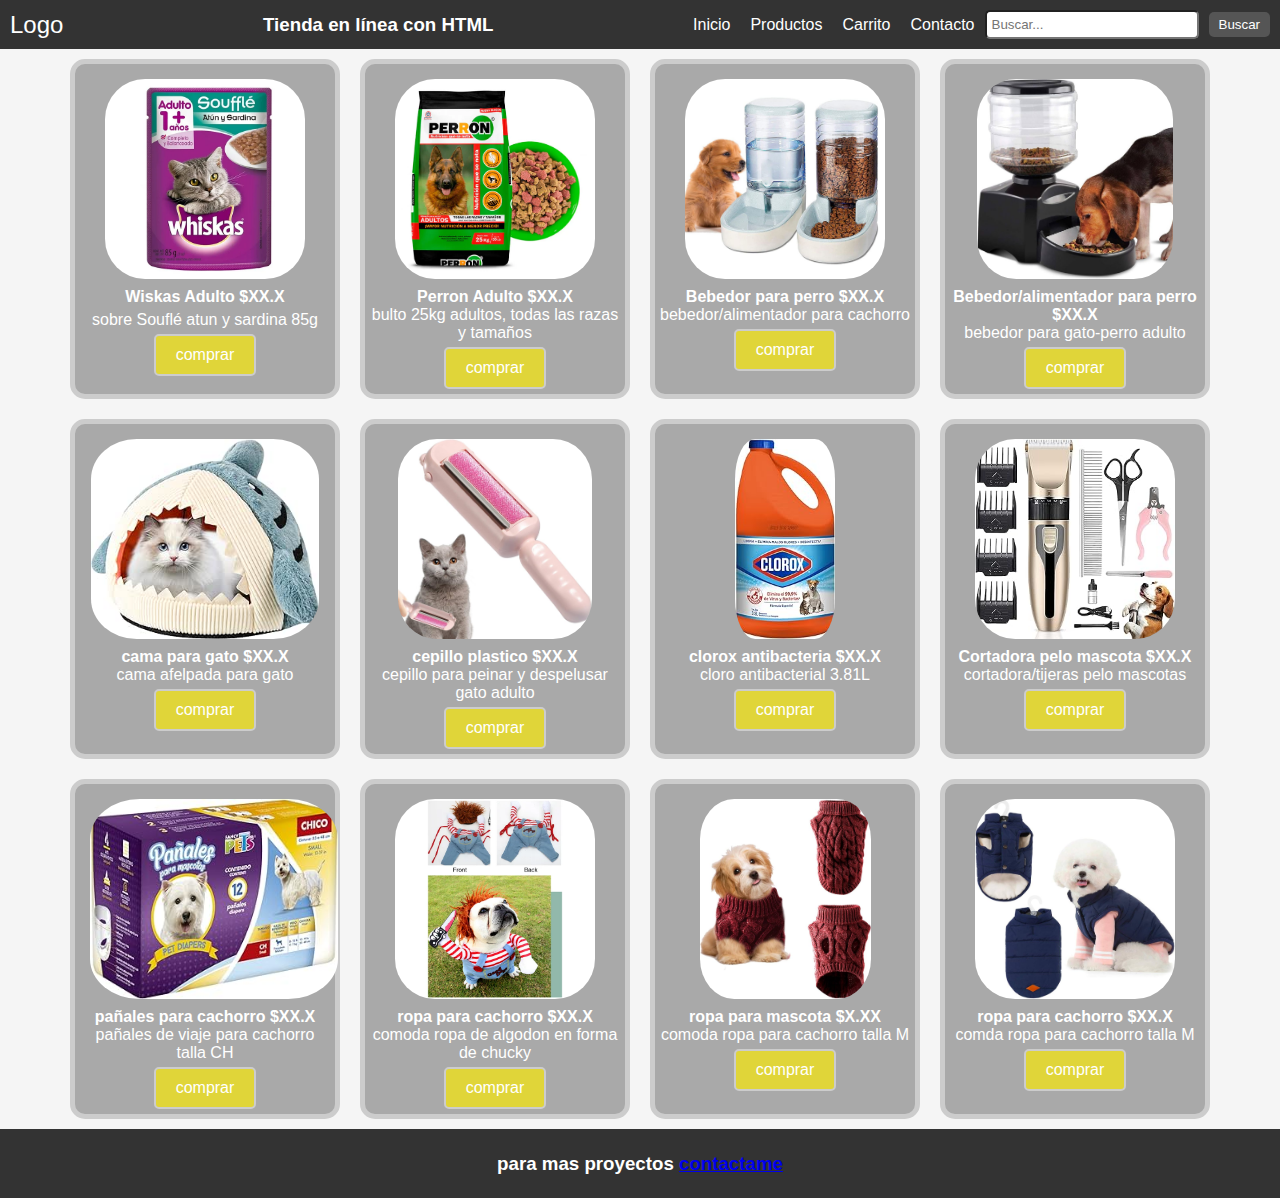
<file: online-store/Productos.html>
<!DOCTYPE html>
<html lang="en">

<head>
    <meta charset="UTF-8">
    <meta name="viewport" content="width=device-width, initial-scale=1.0">
    <title>Document</title>
    <link rel="stylesheet" href="StyleProductos.css">
    <link rel="stylesheet" href="style.css">
</head>

<body>
    <header id="MenuTienda">
        <div class="logo">Logo</div>
        <h3> Tienda en línea con HTML</h3>
        <nav>
            <ul class="menu">
                <li><a href="index.html">Inicio</a></li>
                <li><a href="Productos.html">Productos</a></li>
                <li><a href="#">Carrito</a></li>
                <li><a href="contacto.html">Contacto</a></li>
            </ul>
            <div class="search-container">
                <input type="text" id="text-input" placeholder="Buscar...">
                <button type="submit">Buscar</button>
            </div>
        </nav>
    </header>
    <main>
        <section class="containerVentas">
            <div class="productoAlimento">
                <img src="Imagenes/alimento.webp" alt="">
                <div>
                    <h4>Wiskas Adulto $XX.X</h4>
                    <p>sobre Souflé atun y sardina 85g</p>
                    <button class="buttonSell" type="submit">comprar</button>
                </div>
            </div>

            <div class="productoAperro">
                <img src="Imagenes/alimentoPerro.webp" alt="">
                <div>
                    <h4>Perron Adulto $XX.X</h4>
                    <p>bulto 25kg adultos, todas las razas y tamaños</p>
                    <button class="buttonSell" type="submit">comprar</button>
                </div>
            </div>

            <div class="producto">
                <img src="Imagenes/bebedor.jpg" alt="">
                <div>
                    <h4>Bebedor para perro $XX.X</h4>
                    <p>bebedor/alimentador para cachorro</p>
                    <button class="buttonSell" type="submit"> comprar</button>
                </div>
            </div>

            <div class="producto">
                <img src="Imagenes/bebedor1.jpg" alt="">
                <div>
                    <h4>Bebedor/alimentador para perro $XX.X</h4>
                    <p>bebedor para gato-perro adulto</p>
                    <button class="buttonSell" type="submit">comprar</button>
                </div>
            </div>

            <div class="producto">
                <img src="Imagenes/cama.jpg" alt="">
                <div>
                    <h4>cama para gato $XX.X</h4>
                    <p>cama afelpada para gato</p>
                    <button class="buttonSell" type="submit">comprar</button>
                </div>
            </div>

            <div class="producto">
                <img src="Imagenes/cepillo.jpg" alt="">
                <div>
                    <h4>cepillo plastico $XX.X</h4>
                    <p>cepillo para peinar y despelusar gato adulto</p>
                    <button class="buttonSell" type="submit">comprar</button>
                </div>
            </div>

            <div class="producto">
                <img src="Imagenes/clorox.jpg" alt="">
                <div>
                    <h4>clorox antibacteria $XX.X</h4>
                    <p>cloro antibacterial 3.81L</p>
                    <button class="buttonSell" type="submit">comprar</button>
                </div>
            </div>

            <div class="producto">
                <img src="Imagenes/cortadora.jpg" alt="">
                <div>
                    <h4>Cortadora pelo mascota $XX.X</h4>
                    <p>cortadora/tijeras pelo mascotas</p>
                    <button class="buttonSell" type="submit">comprar</button>
                </div>
            </div>

            <div class="producto">
                <img src="Imagenes/pañales.jpg" alt="">
                <div>
                    <h4>pañales para cachorro $XX.X</h4>
                    <p>pañales de viaje para cachorro talla CH</p>
                    <button class="buttonSell" type="submit">comprar</button>
                </div>
            </div>

            <div class="producto">
                <img src="Imagenes/ropachu.webp" alt="">
                <div>
                    <h4>ropa para cachorro $XX.X</h4>
                    <p>comoda ropa de algodon en forma de chucky</p>
                    <button class="buttonSell" type="submit">comprar</button>
                </div>
            </div>

            <div class="producto">
                <img src="Imagenes/ropa1.jpg" alt="">
                <div>
                    <h4>ropa para mascota $X.XX</h4>
                    <p>comoda ropa para cachorro talla M</p>
                    <button class="buttonSell" type="submit">comprar</button>
                </div>
            </div>

            <div class="producto">
                <img src="Imagenes/ropa2.jpg" alt="">
                <div>
                    <h4>ropa para cachorro $XX.X</h4>
                    <p>comda ropa para cachorro talla M</p>
                    <button class="buttonSell" type="submit">comprar</button>
                </div>
            </div>

        </section>
    </main>
    <footer>
        <section>
            <h3> para mas proyectos <a href="https://github.com/ADavidOli">contactame</a></h3>
        </section>
    </footer>
</body>

</html>
</file>
<file: blog/style.css>
body{
    margin: 0;
    padding: 0;
    display: flex;
    flex-direction: column;
    min-height: 100vh;
    min-width: none;
    background-color: beige;
}
/* style para la cabecera dentro de un blog o pagina web */
#cabecera{
    background-color: azure;
    border: 5px solid chocolate;
    border-radius: 15px;
    color: chocolate;
    margin: 10px;
    padding: 10px;
    display: flex;
    justify-content: space-between;
    align-items: center;
}
#cabecera h3{
    font-family: "Edu NSW ACT Foundation", cursive;
    font-optical-sizing: auto;
    font-style: normal;
    font-size: 30px;
    margin: 0;
}
#cabecera nav{
    display: flex;
    align-items: center;
}
#cabecera nav .menu{
    list-style: none;
    margin: 0;
    padding: 0;
    display: flex;
}
#cabecera nav .menu li{
    margin: 5px;
}
#cabecera nav .menu li a {
    transition: color 0.3s ease;
    text-decoration: none;
    color: chocolate;
}
 a:hover{
    color: rgb(121, 255, 88);
}
.logo{
    display: flex;
}
.logo img{
width: 50px;
height: 60px;
margin: 0;
border-radius: 50%;
}
/* style para el contenido-fondo del blog */
.fondoBlog{
    display: flex;
    flex-wrap: wrap;
    justify-content: center;
    align-items: center;
    width: 100%;
    margin: auto;
    /* background-color: aqua; */
}
/* style para el contenido-blog */
.contenido{
    float: left;
    padding: 5px;
    height: auto;
    width: 800px;
    margin: 20px auto 10px;
    background-color: darkgrey;
    border: 5px solid green;
    border-radius: 15px;
}
/* style para los article de nuestro blog */
div article{ 
    transition: box-shadow 0.3s ease;
    background-color: #fff;
    margin: 1rem 0;
    border-radius: 1rem;
    padding: 1rem 0 0;
    cursor: pointer;
    text-align: center;
}
/* style para parrafo dentri de nuestro article */
div article p{
    margin: 10px;
    padding: 10px;
}
/* box shadow agrega una animacion en el cursor cuando nos colocamos en nuestro article */
div article:hover{
    box-shadow: 0 0.1rem 0.4rem rgba(0, 0, 0, 3);
}

.Antojitos img{
width: 400px;
height: 300px;
}
/* style de barra lateral con form */
.barraLateral{
    position: relative;
    float: right;
    padding: 5px;
    height: auto;
    width: 300px;
    margin-top: -80%;
    margin-bottom: 10px;
    margin-left: auto;
    margin-right: auto;
    border: 5px solid blue;
    border-radius: 15px;
}

.containerwho{
    margin: 10px;
    padding: 10px;
    text-align: center;
    background-color: #fff;
    border-radius: 15px;
}
.imagenpresent{
display: flex;
justify-content: center;
justify-items: center;
}
.containerwho label{
color: chocolate;
}
.imagenpresent img{
    width: 100px;
    height: 100px;
    border-radius: 50%;
}
.containerex h4{
    font-family: "Edu NSW ACT Foundation", cursive;
    font-optical-sizing: auto;
    font-style: normal;
}
/* container para el formulario y extra */
.containerex{
    margin: 10px;
    display: flex;
    justify-content: center;
    justify-items: center;
    color: #fff;
    background-color: #333;
    border: 2px solid grey;
    border-radius: 15px;
}

/* style para nuestro formulario y elementos */
.formulario{
    padding: 10px;
    margin: 10px; 
    justify-content: center;
    justify-items: center;
    color: #fff;
    background-color: rgb(201, 4, 4);
    border-radius: 15px;
}
.formulario h4{
    font-family: 'Franklin Gothic Medium', 'Arial Narrow', Arial, sans-serif;
    font-optical-sizing: auto;
    font-style: oblique;
    text-align: center;
    font-size: 40px;
    margin: 10px;

}
.formulario form{
    display: flex;
    flex-direction: column;
}
.formulario input[type="text-input"]{
    padding: 10px;
    margin-bottom: 15px;
    border: 1px solid #ccc;
    border-radius: 3px;
}
.formulario button{
    background-color: #333;
    color: #fff;
}
.formulario input[type="checkbox"]{
margin: 10px;
}
.formulario p{
    text-align: justify;
}
/* style para nuestro pie de pagina */
footer{
    background-color: #333;
    border: 5px solid purple;
    border-radius: 15px;
    color: #fff;
    padding: 5px;
    text-align: center;
    margin-top: auto;
}
footer a {
    transition: color 0.3s ease;
    color: #fff;
    text-decoration: none;
}
footer a:hover{
    color: chocolate;
}
</file>
<file: login-registro/styleLogin.css>
body {
    margin: 0;
    padding: 0;
    font-family: Arial, sans-serif;
    background-color: #f5f5f5;
}

header {
    background-color: #333;
    color: #fff;
    text-align: center;
    padding: 20px 0;
}

#titulo {
    margin: 0;
}

.base {
    display: flex;
    justify-content: center;
    align-items: center;
    height: 100vh;
}

.cabeza {
    text-align: center;
    margin-bottom: 30px;
}

.form {
    background-color: #fff;
    padding: 20px;
    border-radius: 5px;
    box-shadow: 0 0 10px rgba(0, 0, 0, 0.1);
    max-width: 400px;
    width: 100%;
}
.extras {
    padding: 10px;
    text-align: center;

}
.extras a:hover{
    color: cornflowerblue;

}
.extras a {
    color: #333;
}
form {
    display: flex;
    flex-direction: column;
}

label {
    font-weight: bold;
    margin-bottom: 10px;
}

input[type="text"],
input[type="password"] {
    width: calc(100% - 22px);
    padding: 10px;
    margin-bottom: 15px;
    border: 1px solid #ccc;
    border-radius: 3px;
}

input[type="submit"] {
    background-color: #333;
    color: #fff;
    border: none;
    padding: 10px;
    cursor: pointer;
}

input[type="submit"]:hover {
    background-color: #555;
}

footer {
    background-color: #333;
    color: #fff;
    text-align: center;
    padding: 20px 0;
    position: static;
    bottom: 0;
    width: 100%;
}
</file>
<file: online-store/style.css>
body {
    margin: 0;
    padding: 0;
    display: flex;
    flex-direction: column;
    min-height: 100vh;
    font-family: Arial, sans-serif;
    background-color: #f5f5f5;
}

/* Estilos para el header */
#MenuTienda {
    background-color: #333;
    color: #fff;
    padding: 10px;
    display: flex;
    justify-content: space-between;
    align-items: center;
}

/* Estilos para el logo */
.logo {
    font-size: 1.5rem;
}

/* Estilos para el título */
#MenuTienda h3 {
    margin: 0;
}

/* Estilos para el menú de navegación */
#MenuTienda nav {
    display: flex;
    align-items: center;
}

#MenuTienda nav .menu {
    list-style: none;
    margin: 0;
    padding: 0;
    display: flex;
}

#MenuTienda nav .menu li {
    margin-right: 20px;
}

#MenuTienda nav .menu li:last-child {
    margin-right: 0;
}

#MenuTienda nav .menu li a {
    text-decoration: none;
    color: #fff;
}

/* Estilos para el contenedor de búsqueda */
.search-container {
    display: flex;
    align-items: center;
}

/* Estilos para el input de búsqueda */
.search-container input[type="text"] {
    width: 200px;
    padding: 5px;
    border-radius: 5px;
    margin-right: 10px;
    margin-left: 10px;
}

/* Estilos para el botón de búsqueda */
.search-container button {
    padding: 5px 10px;
    border: none;
    border-radius: 5px;
    background-color: #555;
    color: #fff;
    cursor: pointer;
}
  
footer {
    background-color: #333;
    color: #fff;
    padding: 5px;
    text-align: center;
    margin-top: auto;
}
main {
  flex: 1;
}

#img{
height: 300px;
width: 100%;
border-radius: 50px;
}

.Welcomeimg{
    position: relative;

}
.contenedorWelcome {
    position: relative;
    width: 97vw; /* Ancho de la ventana del navegador */
    max-width: 100%; /* Máximo ancho posible */
    padding: 10px;
    background-color: #464949;
    color: #ccc;
    border-radius: 10px;
    text-align: center;
    margin: 10px auto; /* Centrar horizontalmente */
}

.ContainerApartados{
    display: flex;
    flex-wrap: wrap; /* Permitir que los elementos se envuelvan a la siguiente línea */
    justify-content: center; /* Centrar horizontalmente */
    align-items: center; /* Centrar verticalmente */
    width: 80%; /* Ancho del contenedor */
    margin: auto; /* Centrar el contenedor en la página */
}
/* apartados para secciones de productos en el index */
.apartado {
    float: right;
    width: 250px;
    padding: 5px;
    border: 5px solid #ccc;
    border-radius: 15px;
    text-align: center; 
    margin: 10px;
    background-color: darkgrey;
    color: #fff;
}
.apartado h4{
    text-align: center;
    margin-bottom: 10px;
    margin-top: -5px;
}
.apartado img{
    margin: 10px;
    height: 200px;
    width: auto;
    border-radius: 20%;
}
/* style para contacto */
.containerbase{
    width: 100%;
    overflow: hidden; /* limpia el float del div */
    display: flex;
    flex-wrap: wrap;
    justify-content: center;
    align-items: center;
    width: 100%;
    margin: auto;
}
.containerContacto {
    float: left;
    width: 300px;
    margin: 30px;
    padding: 20px;
    background-color: #fff;
    border-radius: 8px;
    box-shadow: 0 0 10px rgba(0, 0, 0, 0.1);
    
}
  
  .containerContacto h2 {
    text-align: center;
  }
  
  .containerContacto form {
    display: flex;
    flex-direction: column;
  }
  
  .containerContacto label {
    margin-bottom: 8px;
  }
  
  .containerContacto input[type="text"],
  input[type="email"],
  textarea {
    width: 300px;
    padding: 10px;
    margin-bottom: 20px;
    border: 1px solid #ccc;
    border-radius: 5px;
    box-sizing: border-box;
  }
  
  .containerContacto textarea {
    resize: vertical;
    min-height: 100px;
  }
  
  .containerContacto button {
    width: 300px;
    padding: 10px;
    background-color: #4CAF50;
    color: #fff;
    border: none;
    border-radius: 5px;
    cursor: pointer;
    transition: background-color 0.3s;
  }
  
   .containerContacto  button:hover {
    background-color: #45a049;
  }

  .imageAlus{
    float: right;
    width: 420px;
    margin: 30px;
 
  }
  .imageAlus img{
    border-radius: 50%;
    border: #333;
    width: 420px;
  }
</file>
<file: login-registro/StylePass.css>
body{
    margin: 0;
    padding: 0;
    font-family: Arial, Helvetica, sans-serif;
    background-color: #f5f5f5;
}
header {
        background-color: #333;
        color: #fff;
        text-align: center;
        padding: 20px 0;
}
footer {
    background-color: #333;
    color: #fff;
    text-align: center;
    padding: 20px 0;
    position: static;
    bottom: 0;
    width: 100%;
}
form {
    display: flex;
    flex-direction: column;
}
label {
    font-weight: bold;
    margin-bottom: 10px;
}
input[type="text"]{
    width: calc(100% - 22px);
    padding: 10px;
    margin-bottom: 15px;
    border: 1px solid #ccc;
    border-radius: 3px;
}
button[type="submit"] {
    background-color: #333;
    color: #fff;
    border: none;
    padding: 10px;
    cursor: pointer;
}

button[type="submit"]:hover {
    background-color: #555;
}
.base {
    display: flex;
    justify-content: center;
    align-items: center;
    height: 100vh;
}

.cabeza {
    text-align: center;
    margin-bottom: 30px;
}

.form {
    background-color: #fff;
    padding: 20px;
    border-radius: 5px;
    box-shadow: 0 0 10px rgba(0, 0, 0, 0.1);
    max-width: 400px;
    width: 100%;
}
</file>
<file: login-registro/StyleUser.css>
body{
    margin: 0;
    padding: 0;
    font-family: Arial, Helvetica, sans-serif;
    background-color:rgb(165, 160, 160);
}
header {
    background-color: #333;
    color: #fff;
    text-align: center;
    padding: 20px 0;
}
#titulo {
    margin: 0;
}

.base {
    display: flex;
    justify-content: center;
    align-items: center;
    height: 100vh;
}

.cabeza {
    text-align: center;
    margin-bottom: 30px;
}

.form {
    background-color: #fff;
    padding: 20px;
    border-radius: 5px;
    box-shadow: 0 0 10px rgba(0, 0, 0, 0.1);
    max-width: 400px;
    width: 100%;
}
form {
    display: flex;
    flex-direction: column;
}

label {
    font-weight: bold;
    margin-bottom: 10px;
}
input[type="text"],
input[type="password"] {
    width: calc(100% - 22px);
    padding: 10px;
    margin-bottom: 15px;
    border: 1px solid #ccc;
    border-radius: 3px;
}
button[type="submit"] {
    background-color: #333;
    color: #fff;
    border: none;
    padding: 10px;
    cursor: pointer;
}
button[type="submit"]:hover {
    background-color: #555;
}
footer {
    background-color: #333;
    color: #fff;
    text-align: center;
    padding: 20px 0;
    position: static;
    bottom: 0;
    width: 100%;
}
</file>
<file: online-store/StyleProductos.css>
.containerVentas{
    display: flex;
    flex-wrap: wrap;
    justify-content: center; /*justifica de forma horizontal los elementos*/
    align-items: center;   
    width: 100%;
    margin: auto;
}
.productoAlimento {
    width: 250px;
    padding: 5px;
    height: 320px;
    border: 5px solid #ccc;
    border-radius: 15px;
    text-align: center; 
    margin: 10px;
    background-color: darkgrey;
    color: #fff;
}
.productoAlimento h4{
    text-align: center;
    margin-bottom: 10px;
    margin-top: -5px;
}
.productoAlimento p{
    text-align: center;
    margin-bottom: 5px;
    margin-top: -5px;
}
.productoAlimento img{
    margin: 10px;
    height: 200px;
    width: auto;
    border-radius: 20%;
}
.buttonSell {
    background-color: #e0d539; /*Color de fondo */
    border: 2px solid #ccc;
    color: white;             /* Color del texto */
    padding: 10px 20px;       /* Espaciado interior */
    text-align: center;       /* Alineación del texto */
    text-decoration: none;    /* Decoración del texto */
    display: inline-block;    /* Mostrar como bloque en línea */
    font-size: 16px;          /* Tamaño de la fuente */
    border-radius: 5px;       /* Radio de borde */
  }
  div button:hover{
    background-color: #e03e39;
  }
  .productoAperro{
    width: 250px;
    height: 320px;
    padding: 5px;
    border: 5px solid #ccc;
    border-radius: 15px;
    text-align: center; 
    margin: 10px;
    background-color: darkgrey;
    color: #fff;
  }
  .productoAperro h4{
    text-align: center;
    margin-bottom: 5px;
    margin-top: -5px;
}
.productoAperro p{
    text-align: center;
    margin-bottom: 5px;
    margin-top: -5px;
}
.productoAperro img{
    margin: 10px;
    height: 200px;
    width: auto;
    border-radius: 20%;
}

/* prueba para un solo estilo en una sola class de un div, reutilizacion de codigo */
.producto{
    width: 250px;
    height: 320px;
    padding: 5px;
    border: 5px solid #ccc;
    border-radius: 15px;
    text-align: center; 
    margin: 10px;
    background-color: darkgrey;
    color: #fff;
  }
  .producto h4{
    text-align: center;
    margin-bottom: 5px;
    margin-top: -5px;
}
.producto p{
    text-align: center;
    margin-bottom: 5px;
    margin-top: -5px;
}
.producto img{
    margin: 10px;
    height: 200px;
    width: auto;
    border-radius: 20%;
}
</file>
<file: landingPage/style.css>
/* Reset de estilos */
body, html {
    margin: 0;
    padding: 0;
    font-family: Arial, sans-serif;
}

/* Estilos para el encabezado */
#cabecera {
    background-color: #FF3EA5;
    color: #fff;
    padding: 10px;
    display: flex;
    justify-content: space-between;
    align-items: center;
}

.logo img {
    border-radius: 50%;
    width: 40px;
    height: 40px;
}

#cabecera nav {
    display: flex;
    align-items: center;
}

#cabecera nav .menu {
    list-style: none;
    margin: 0;
    padding: 0;
    display: flex;
}

#cabecera nav .menu li {
    margin: 5px;
}

#cabecera nav .menu li a {
    text-decoration: none;
    font-weight: 500;
    letter-spacing: 1px;
    padding: 2px 15px;
    border-radius: 20px;
    color: #fff;
    transition: background-color 0.3s ease;
}

#cabecera nav .menu li a:hover {
    background-color: #6420AA;
}

/* Estilos para la sección "homefull" */
.homefull {
    background: url('imgs/fondo.jpeg');
    color: #fff;
    display: flex;
    flex-wrap: wrap;
    justify-content: center;
    align-items: center;
    width: 100%;
    height: 100%;
    margin: auto;
}


/* Estilos para el div "inicio" */
.homefull .inicio {
    float: left;
    height: auto;
    padding: 10px;
    max-width: 650px;
    margin: 60px 100px;
    border-radius: 15px;
}

/* Estilos para el div "imagenfull" */
.homefull .imagenfull {
    flex-basis: 50%; /* Ocupa el 50% del espacio disponible */
    text-align: right; /* Alinea el contenido a la izquierda */
    float: right;
    padding: 0;

}

.homefull .imagenfull .fondo-circle img{
    width: 450px;
    height: 610px;
    background-position: center;
}


.homefull h1 {
    font-size: 36px;
    margin-bottom: 20px;
    text-align: center;
}

.homefull p {
    font-size: 18px;
    margin-bottom: 30px;
}

.homefull .btn {
    background-color: #FF3EA5;
    color: #fff;
    padding: 10px 20px;
    border-radius: 5px;
    text-decoration: none;
    transition: background-color 0.3s ease;
}

.homefull .btn:hover {
    background-color: #6420AA;
}

/* Estilos para la sección "fullProductos" */
.fullProductos {
    background-color: #FFCAD4;
    color: #fff;
    display: flex;
    flex-wrap: wrap;
    justify-content: center;
    align-items: center;
    width: 100%;
    height: 100%;
    margin: auto;
}
/* divs para formulario */
.fullProductos .formulario{
float: right;
padding: 10px;
height: auto;
width: 300px;
margin: 30px -70% 40px;
background-color: #FF7ED4;
border: 5px solid #FF3EA5;
border-radius: 15px;
}
.fullProductos .formulario h1{
    font-family: 'Franklin Gothic Medium', 'Arial Narrow', Arial, sans-serif;
    font-optical-sizing: auto;
    font-style: oblique;
    text-align: center;
    font-size: 20px;
    margin: 5px;
}
.formulario form{
    display: flex;
    flex-direction: column;
}
.formulario input[type="text"]{
    padding: 10px;
    margin-bottom: 10px;
    border: 1px solid #6420AA;
    border-radius: 3px;
}
.formulario button{
    background-color: #FF3EA5;
    color: #fff;
    padding: 10px;
    border-radius: 3px;
}
.formulario button:hover{
    background-color: #6420AA;
}

.formulario input[type="checkbox"]{
    margin: 10px 5px 5px;
}

.formulario p {
    text-align: justify;
    margin: 5px;
}


/* divs para productos */
.fullProductos #productos{
    width: auto;
    height: auto;
    position: relative;
    right: 200px;
    justify-content: center;
    justify-items: center;
    /* background-color: #FF3EA5; */

}

.fullProductos .producto {
    margin-bottom: 30px;
    float: right;
    margin: 20px;
    padding: 5px;

}

.fullProductos .producto img {
    width: 200px;
    height: 200px;
    border-radius: 50%;
    margin-bottom: 10px;
}

.fullProductos .producto h3 {
    font-size: 24px;
    margin-bottom: 10px;
}
.fullProductos h2 {
    font-size: 36px;
    margin-bottom: 20px;
}
.fullProductos .producto p {
    font-size: 18px;
    margin-bottom: 10px;
}

.fullProductos .producto a {
    background-color: #FF3EA5;
    color: #fff;
    padding: 10px 20px;
    border-radius: 5px;
    text-decoration: none;
    transition: background-color 0.3s ease;
}

.fullProductos .producto a:hover {
    background-color: #6420AA;
}
/* divs para iconos */
.iconSearch{
position: relative;
top: 310px;
right: 20%;
color: #6420AA;
font-size: 20px;
}

.iconSearch a:hover{
    color: #FF3EA5;
}

/* Estilos para el pie de página */
footer {
    background-color: #FF3EA5;
    color: #fff;
    text-align: center;
    padding: 20px 0;
}
</file>
<file: portafolio/style.css>
/* references for fonts google */
@import url("https://fonts.googleapis.com/css2?family=Edu+NSW+ACT+Foundation:wght@400..700&family=Montserrat:wght@400;700&family=Roboto+Flex:opsz,wght@8..144,1000&family=Roboto:ital,wght@0,100;0,300;0,400;0,500;0,700;0,900;1,100;1,300;1,400;1,500;1,700;1,900&display=swap");
body, html{
    background-color: #222831;
    margin: 0;
    padding: 0;
    font-family: Arial, Helvetica, sans-serif;
}

/* textos y parrafos */

h3{
    text-align: center;
}
h4{
    text-align: center;
}
p{
    color: #fff;
}
/* Use Class methods */

/* navbar */
#NavBar{
    overflow: auto;
    padding: 10px;
}
#NavBar img{
    float: left;
    padding: 5px;
    width: 100px;
    height: 100px;
    border-radius: 50px;
}
#NavBar ul{
    list-style: none;
    float: right;
    padding: 10px;
}
#NavBar ul li{
    float: left;
}
#NavBar a{
    display: block;
    color: #fff;
    text-transform: uppercase;
    text-decoration: none;
    padding: 20px 15px;
    text-align: center;
    border-radius: 15px;
    transition: background-color 0.3s ease;

    }
     #NavBar a:hover{
        background-color: #76ABAE;
    }


/* dashboar */
.Dash-me{
    background: url('imagenes/base.avif') no-repeat;
    background-size: cover ;
    height: 500px ;
    margin: 10px;
    padding: 15px;
    border-radius: 5px;
    text-align: center;
}
/* box presentacion */
.present{
    background: rgba(0, 0, 2, .40);
    border-radius: 15px;
    width: 300px;
    height: 300px;
    margin: 0 auto;
    margin-top: 4%;
    padding: 20px;
    color: white;
    text-align: center;
}
/* imagen presentacion */
.present img{
    width: 200px;
    height: 200px;
    border-radius: 50%;
}
.btn{
    display: inline-block;
    font-size: 15px;
    padding: 15px 40px;
    letter-spacing: 1px;
    text-decoration: none;
}
.btn-outline{
    background: rgba(0, 0, 2, .40);
    border-radius: 15px;
    color: #fff;
    font-weight: 300;
    text-transform: uppercase;
    margin-top: 100px;
}

.btn-outline:hover{
    background-color: rgba(0, 0, 0, .4);
    border: 1px solid #76ABAE;
    color: #76ABAE;
}
#Projects{
    height: 500px ;
    margin: 10px;
    padding: 15px;
    border-radius: 5px;
    text-align: center;
    background-color: #31363F; 
}
#Certificados{
    height: 500px ;
    margin: 10px;
    padding: 15px;
    border-radius: 5px;
    text-align: center;
    background-color: #31363F; 
}
/* sobre mi */
#About{
    height: 500px ;
    margin: 10px;
    padding: 15px;
    border-radius: 5px;
    background-color: #31363F; 
}
.About-ind{
    display: flex;
}
.experience-row,.about-row{
    width: 50%;
    padding-left: 50px;
}
/* contacto */
#Contact{
    height: 500px ;
    margin: 10px;
    padding: 15px ;
    border-radius: 5px;
    text-align: center;
    background-color: #31363F; 
}
.contact-ind{
    display: flex;
}
.icon-row{
    margin-top: 100px;
    width: 33%;
}
.icon-row a img{
    height: 100px; 

}

#foot, #foot a {
color: #fff;
text-decoration: none;
}
</file>
